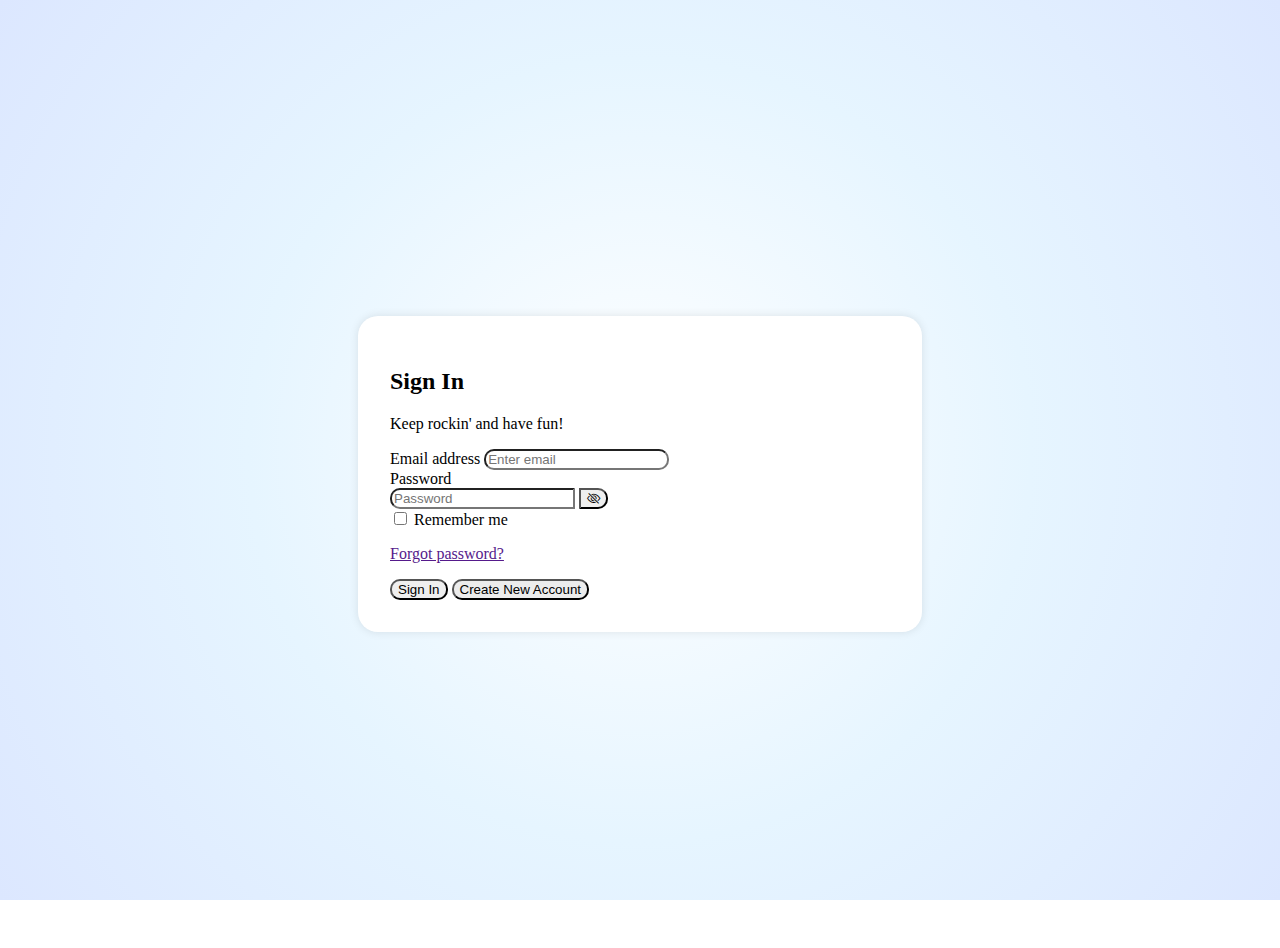
<file: index.html>
<!doctype html>
<html lang="en">
  <head>
    <!-- Required meta tags -->
    <meta charset="utf-8">
    <meta name="viewport" content="width=device-width, initial-scale=1">
    <link rel="stylesheet" href="styles.css">
    <!-- Bootstrap CSS -->
    <link href="https://cdn.jsdelivr.net/npm/bootstrap@5.0.2/dist/css/bootstrap.min.css" rel="stylesheet" integrity="sha384-EVSTQN3/azprG1Anm3QDgpJLIm9Nao0Yz1ztcQTwFspd3yD65VohhpuuCOmLASjC" crossorigin="anonymous">
    <!-- Bootstrap Icons CSS -->
    <link href="https://cdn.jsdelivr.net/npm/bootstrap-icons/font/bootstrap-icons.css" rel="stylesheet">


    <title>CBM Test</title>
  </head>
  <body class="bg-login">
    <div class="container cn-login-wrapper">
        <div class="container bg-light py-5 border20 shadow cn-login">
            <div class="row justify-content-center">
                <div class="col-lg-4 col-md-6 col-sm-8">
                    <h2 class="mt-3">Sign In</h2>
                    <p class="mt-1 mb-4">Keep rockin' and have fun!</p>
                    <form>
                        <div class="mb-3">
                            <label for="emailInput" class="form-label">Email address</label>
                            <input type="email" class="form-control border10" id="emailInput" placeholder="Enter email">
                        </div>
                        <div class="mb-3 position-relative">
                            <label for="passwordInput" class="form-label">Password</label>
                            <div class="input-group">
                                <input type="password" class="form-control" id="passwordInput" placeholder="Password" aria-describedby="passwordToggle">
                                <button class="btn btn-outline-secondary" type="button" id="passwordToggle" onclick="togglePassword()">
                                    <i id="passwordIcon" class="bi bi-eye-slash"></i>
                                </button>
                            </div>
                        </div>
                        <div class="row">
                            <div class="col-auto">
                                <div class="form-check">
                                    <input class="form-check-input" type="checkbox" id="rememberMeCheckbox">
                                    <label class="form-check-label" for="rememberMeCheckbox">
                                        Remember me
                                    </label>
                                </div>
                            </div>
                            <div class="col text-end">
                                <p><a href="">Forgot password?</a></p>
                            </div>
                        </div>
                        
                        <button type="button" class="btn btn-primary w-100 mt-3 border10" onclick="window.location.href='home.html';">Sign In</button>
                        <button type="button" class="btn lightgrey w-100 mt-3 border10">Create New Account</button>

                        <!-- <p class="mt-3 mb-4 text-center">Don't have an account? <a href="register_page.html">Sign Up</a></p> -->

                        
                    </form>
                </div>
            </div>
        </div>
    </div>
    <script src="script.js"></script>
    <script src="https://cdn.jsdelivr.net/npm/bootstrap@5.0.2/dist/js/bootstrap.bundle.min.js" integrity="sha384-MrcW6ZMFYlzcLA8Nl+NtUVF0sA7MsXsP1UyJoMp4YLEuNSfAP+JcXn/tWtIaxVXM" crossorigin="anonymous"></script>

    <!-- Option 2: Separate Popper and Bootstrap JS -->
    <!--
    <script src="https://cdn.jsdelivr.net/npm/@popperjs/core@2.9.2/dist/umd/popper.min.js" integrity="sha384-IQsoLXl5PILFhosVNubq5LC7Qb9DXgDA9i+tQ8Zj3iwWAwPtgFTxbJ8NT4GN1R8p" crossorigin="anonymous"></script>
    <script src="https://cdn.jsdelivr.net/npm/bootstrap@5.0.2/dist/js/bootstrap.min.js" integrity="sha384-cVKIPhGWiC2Al4u+LWgxfKTRIcfu0JTxR+EQDz/bgldoEyl4H0zUF0QKbrJ0EcQF" crossorigin="anonymous"></script>
    -->
  </body>
</html>
</file>
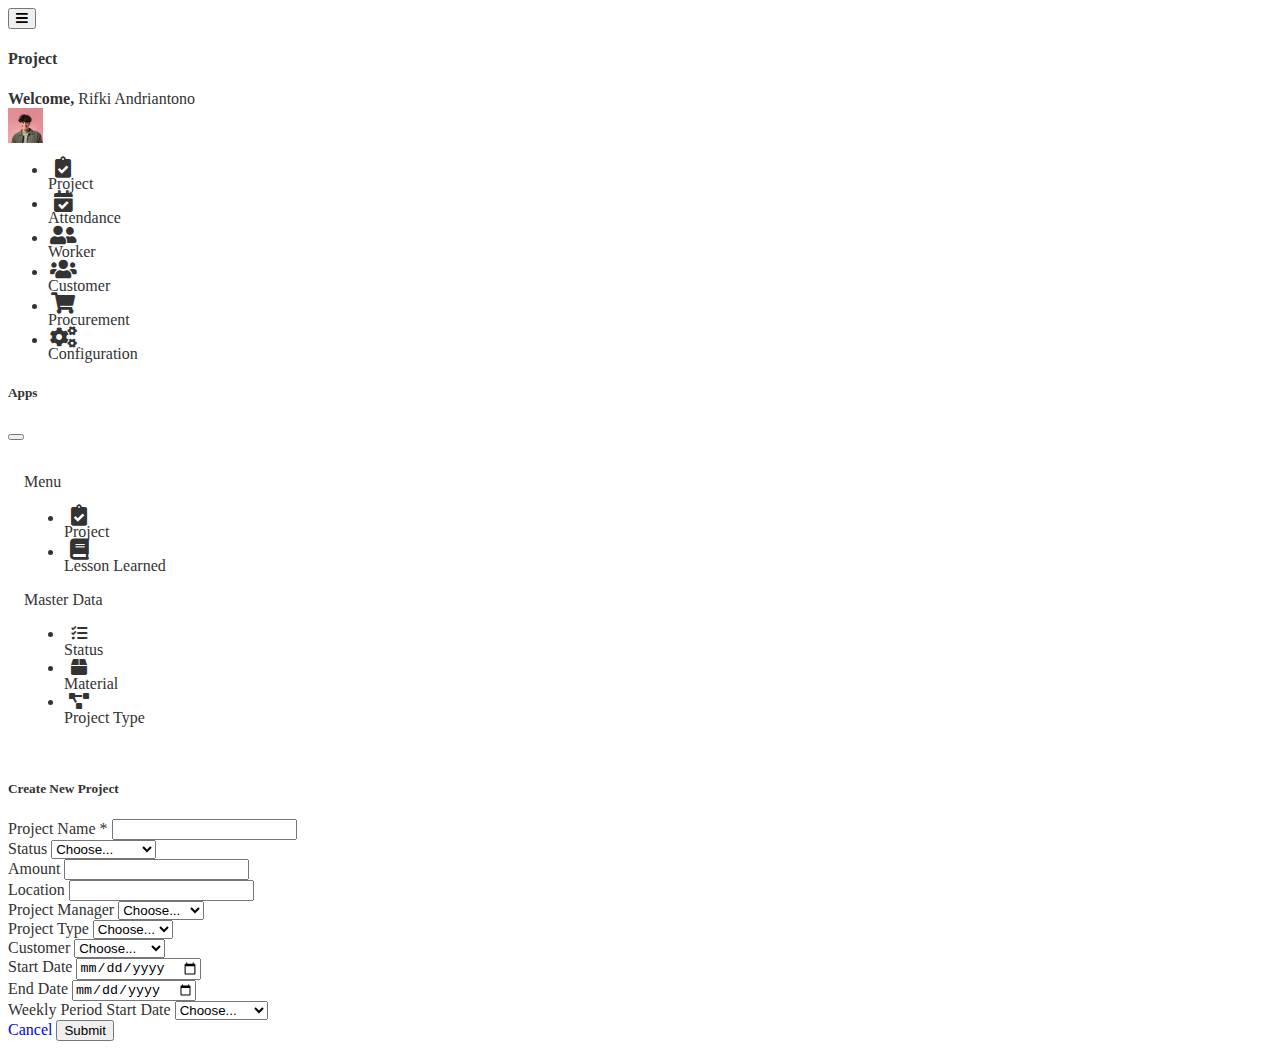
<file: addproject.html>
<!doctype html>
<html lang="en">
  <head>
    <!-- Required meta tags -->
    <meta charset="utf-8">
    <meta name="viewport" content="width=device-width, initial-scale=1">
    <link rel="stylesheet" href="styles.css">
    <!-- Bootstrap CSS -->
    <link href="https://cdn.jsdelivr.net/npm/bootstrap@5.0.2/dist/css/bootstrap.min.css" rel="stylesheet" integrity="sha384-EVSTQN3/azprG1Anm3QDgpJLIm9Nao0Yz1ztcQTwFspd3yD65VohhpuuCOmLASjC" crossorigin="anonymous">
    <!-- Bootstrap Icons CSS -->
    <link href="https://cdn.jsdelivr.net/npm/bootstrap-icons/font/bootstrap-icons.css" rel="stylesheet">
    <!-- FontAwesome -->
    <link rel="stylesheet" href="https://cdnjs.cloudflare.com/ajax/libs/font-awesome/5.15.3/css/all.min.css">

    <title>CBM Test</title>
  </head>
  <body class="blacktext">

    <!-- Navbar -->
    <nav class="navbar navbar-expand-lg navbar-light bg-light">
        <div class="container-fluid">
            <div class="d-flex align-items-center projectMenu">
                <button class="btn btn-outline-secondary rounded-pill" type="button" data-bs-toggle="offcanvas" data-bs-target="#offcanvasSidebar" aria-controls="offcanvasSidebar">
                    <i class="fas fa-bars"></i>
                </button>
                <h4 class="fw-bold ms-2 my-auto">Project</h4>
            </div>            
            
            <div class="d-flex align-items-center gap20">
                <span class="ms-2 my-auto"><b>Welcome,</b> Rifki Andriantono</span>
                <a href=""><img src="image_assets\169394.jpg" class="photoProfile rounded-circle"></a>
            </div>
        </div>
    </nav>

    <!-- Offcanvas Sidebar -->
    <div class="offcanvas offcanvas-start" tabindex="-1" id="offcanvasSidebar" aria-labelledby="offcanvasSidebarLabel">
        <div class="offcanvas-header mx-3 d-flex align-items-center justify-content-between">
            <div class="d-flex align-items-center">
              <div class="dropdown me-3">
                <a class="btn btn-primary dropdown-toggle rounded" href="#" role="button" id="dropdownMenuLink" data-bs-toggle="dropdown" aria-expanded="false"></a>
                <ul class="dropdown-menu p-0 border-0 mt-2" aria-labelledby="dropdownMenuLink">
                    <li class="list-group-item list-group-item-action">
                      <a href="" class="d-flex align-items-center no-underline gap20">
                        <div class="icon-container">
                          <i class="fas fa-clipboard-check fa-lg text-secondary"></i>
                        </div>
                        Project
                      </a>
                    </li>
                    <li class="list-group-item list-group-item-action">
                      <a href="" class="d-flex align-items-center no-underline gap20">
                        <div class="icon-container">
                          <i class="fas fa-calendar-check fa-lg text-secondary"></i>
                        </div>
                        Attendance
                      </a>
                    </li>
                    <li class="list-group-item list-group-item-action">
                      <a href="" class="d-flex align-items-center no-underline gap20">
                        <div class="icon-container">
                          <i class="fas fa-user-friends fa-lg text-secondary"></i>
                        </div>
                        Worker
                      </a>
                    </li>
                    <li class="list-group-item list-group-item-action">
                      <a href="" class="d-flex align-items-center no-underline gap20">
                        <div class="icon-container">
                          <i class="fas fa-users fa-lg text-secondary"></i>
                        </div>
                        Customer
                      </a>
                    </li>
                    <li class="list-group-item list-group-item-action">
                      <a href="" class="d-flex align-items-center no-underline gap20">
                        <div class="icon-container">
                          <i class="fas fa-shopping-cart fa-lg text-secondary"></i>
                        </div>
                        Procurement
                      </a>
                    </li>
                    <li class="list-group-item list-group-item-action">
                      <a href="" class="d-flex align-items-center no-underline gap20">
                        <div class="icon-container">
                          <i class="fas fa-cogs fa-lg text-secondary"></i>
                        </div>
                        Configuration
                      </a>
                    </li>
                </ul>
              </div>
              <h5 class="offcanvas-title mb-0" id="offcanvasSidebarLabel">Apps</h5>
            </div>
            <button type="button" class="btn-close" data-bs-dismiss="offcanvas" aria-label="Close"></button>
        </div>
        <div class="offcanvas-body">
            <div class="card border-0">
                <div class="card-body">
                    <p class="card-title fw-bold">Menu</p>
                    <ul class="list-group list-group-flush">
                      <li class="list-group-item list-group-item-action">
                        <a href="" class="d-flex align-items-center no-underline gap20">
                          <div class="icon-container">
                            <i class="fas fa-clipboard-check fa-lg text-secondary"></i>
                          </div>
                          Project
                        </a>
                      </li>
                      <li class="list-group-item list-group-item-action">
                        <a href="" class="d-flex align-items-center no-underline gap20">
                          <div class="icon-container">
                            <i class="fas fa-book fa-lg text-secondary"></i>
                          </div>
                          Lesson Learned
                        </a>
                      </li>
                    </ul>
                    <p class="card-title mt-4 fw-bold">Master Data</p>
                    <ul class="list-group list-group-flush">
                      <li class="list-group-item list-group-item-action">
                        <a href="" class="d-flex align-items-center no-underline gap20">
                          <div class="icon-container">
                            <i class="fas fa-tasks fa-md text-secondary"></i>
                          </div>
                          Status
                        </a>
                      </li>
                      <li class="list-group-item list-group-item-action">
                        <a href="" class="d-flex align-items-center no-underline gap20">
                          <div class="icon-container">
                            <i class="fas fa-box fa-md text-secondary"></i>
                          </div>
                          Material
                        </a>
                      </li>
                      <li class="list-group-item list-group-item-action">
                        <a href="" class="d-flex align-items-center no-underline gap20">
                          <div class="icon-container">
                            <i class="fas fa-project-diagram fa-md text-secondary"></i>
                          </div>
                          Project Type
                        </a>
                      </li>
                    </ul>
                </div>
            </div>
              
        </div>
    </div>


    <div class="container-fluid mt-5">
        <h5 class="fw-bold my-auto mb-4">Create New Project</h5>
        <form>
            <div class="row mb-3">
              <div class="col-md-6">
                <label for="projectName" class="form-label">Project Name <span class="text-danger">*</span></label>
                <input type="text" class="form-control" id="projectName" required>
              </div>
              <div class="col-md-6">
                <label for="status" class="form-label">Status</label>
                <select class="form-select" id="status">
                  <option selected disabled>Choose...</option>
                  <option value="1">Implementasi</option>
                  <option value="2">Uji Fungsi</option>
                  <option value="3">Pemeliharaan</option>
                  <option value="3">Selesai</option>
                </select>
              </div>
            </div>
            <div class="row mb-3">
              <div class="col-md-6">
                <label for="amount" class="form-label">Amount</label>
                <input type="number" class="form-control" id="amount">
              </div>
              <div class="col-md-6">
                <label for="location" class="form-label">Location</label>
                <input type="text" class="form-control" id="location">
              </div>
            </div>
            <div class="row mb-3">
              <div class="col-md-6">
                <label for="projectManager" class="form-label">Project Manager</label>
                <select class="form-select" id="projectManager">
                  <option selected disabled>Choose...</option>
                  <option value="1">Manager 1</option>
                  <option value="2">Manager 2</option>
                  <option value="3">Manager 3</option>
                </select>
              </div>
              <div class="col-md-6">
                <label for="projectType" class="form-label">Project Type</label>
                <select class="form-select" id="projectType">
                  <option selected disabled>Choose...</option>
                  <option value="1">Type 1</option>
                  <option value="2">Type 2</option>
                  <option value="3">Type 3</option>
                </select>
              </div>
            </div>
            <div class="row mb-3">
              <div class="col-md-6">
                <label for="customer" class="form-label">Customer</label>
                <select class="form-select" id="customer">
                  <option selected disabled>Choose...</option>
                  <option value="1">Customer 1</option>
                  <option value="2">Customer 2</option>
                  <option value="3">Customer 3</option>
                </select>
              </div>
              <div class="col-md-6">
                <label for="startDate" class="form-label">Start Date</label>
                <input type="date" class="form-control" id="startDate">
              </div>
            </div>
            <div class="row mb-3">
              <div class="col-md-6">
                <label for="endDate" class="form-label">End Date</label>
                <input type="date" class="form-control" id="endDate">
              </div>
              <div class="col-md-6">
                <label for="weeklyPeriodStartDate" class="form-label">Weekly Period Start Date</label>
                <select class="form-select" id="weeklyPeriodStartDate">
                  <option selected disabled>Choose...</option>
                  <option value="1">Monday</option>
                  <option value="2">Tuesday</option>
                  <option value="3">Wednesday</option>
                  <option value="4">Thursday</option>
                  <option value="5">Friday</option>
                  <option value="6">Saturday</option>
                  <option value="7">Sunday</option>
                </select>
              </div>
            </div>
            <div class="d-flex justify-content-end gap20 align-items-center" id="submitForm">
              <a href="home.html" class="text-danger">Cancel</a>
              <button type="submit" class="btn btn-primary rounded-pill">Submit</button>
            </div>
        </form>
    </div>

    <script src="script.js"></script>
    <script src="https://cdn.jsdelivr.net/npm/bootstrap@5.0.2/dist/js/bootstrap.bundle.min.js" integrity="sha384-MrcW6ZMFYlzcLA8Nl+NtUVF0sA7MsXsP1UyJoMp4YLEuNSfAP+JcXn/tWtIaxVXM" crossorigin="anonymous"></script>

    <!-- Option 2: Separate Popper and Bootstrap JS -->
    
    <script src="https://cdn.jsdelivr.net/npm/@popperjs/core@2.9.2/dist/umd/popper.min.js" integrity="sha384-IQsoLXl5PILFhosVNubq5LC7Qb9DXgDA9i+tQ8Zj3iwWAwPtgFTxbJ8NT4GN1R8p" crossorigin="anonymous"></script>
    <!-- <script src="https://cdn.jsdelivr.net/npm/bootstrap@5.0.2/dist/js/bootstrap.min.js" integrity="sha384-cVKIPhGWiC2Al4u+LWgxfKTRIcfu0JTxR+EQDz/bgldoEyl4H0zUF0QKbrJ0EcQF" crossorigin="anonymous"></script> -->
   
  </body>
</html>
</file>
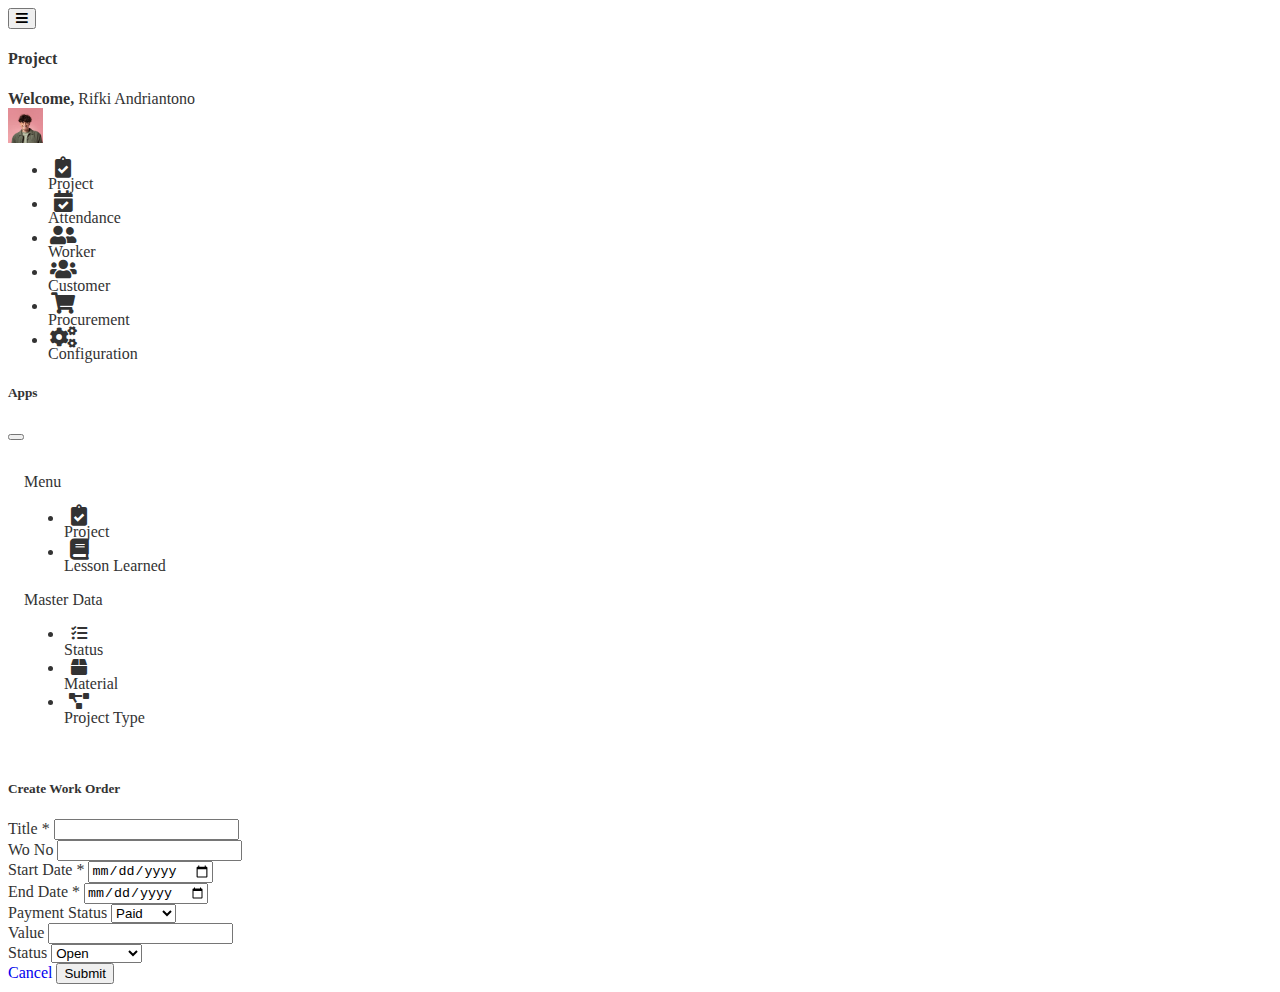
<file: addworkOrder.html>
<!doctype html>
<html lang="en">
  <head>
    <!-- Required meta tags -->
    <meta charset="utf-8">
    <meta name="viewport" content="width=device-width, initial-scale=1">
    <link rel="stylesheet" href="styles.css">
    <!-- Bootstrap CSS -->
    <link href="https://cdn.jsdelivr.net/npm/bootstrap@5.0.2/dist/css/bootstrap.min.css" rel="stylesheet" integrity="sha384-EVSTQN3/azprG1Anm3QDgpJLIm9Nao0Yz1ztcQTwFspd3yD65VohhpuuCOmLASjC" crossorigin="anonymous">
    <!-- Bootstrap Icons CSS -->
    <link href="https://cdn.jsdelivr.net/npm/bootstrap-icons/font/bootstrap-icons.css" rel="stylesheet">
    <!-- FontAwesome -->
    <link rel="stylesheet" href="https://cdnjs.cloudflare.com/ajax/libs/font-awesome/5.15.3/css/all.min.css">

    <title>CBM Test</title>
  </head>
  <body class="blacktext">

    <!-- Navbar -->
    <nav class="navbar navbar-expand-lg navbar-light bg-light">
        <div class="container-fluid">
            <div class="d-flex align-items-center projectMenu">
                <button class="btn btn-outline-secondary rounded-pill" type="button" data-bs-toggle="offcanvas" data-bs-target="#offcanvasSidebar" aria-controls="offcanvasSidebar">
                    <i class="fas fa-bars"></i>
                </button>
                <h4 class="fw-bold ms-2 my-auto">Project</h4>
            </div>            
            
            <div class="d-flex align-items-center gap20">
                <span class="ms-2 my-auto"><b>Welcome,</b> Rifki Andriantono</span>
                <a href=""><img src="image_assets\169394.jpg" class="photoProfile rounded-circle"></a>
            </div>
        </div>
    </nav>

    <!-- Offcanvas Sidebar -->
    <div class="offcanvas offcanvas-start" tabindex="-1" id="offcanvasSidebar" aria-labelledby="offcanvasSidebarLabel">
        <div class="offcanvas-header mx-3 d-flex align-items-center justify-content-between">
            <div class="d-flex align-items-center">
              <div class="dropdown me-3">
                <a class="btn btn-primary dropdown-toggle rounded" href="#" role="button" id="dropdownMenuLink" data-bs-toggle="dropdown" aria-expanded="false"></a>
                <ul class="dropdown-menu p-0 border-0 mt-2" aria-labelledby="dropdownMenuLink">
                    <li class="list-group-item list-group-item-action">
                      <a href="" class="d-flex align-items-center no-underline gap20">
                        <div class="icon-container">
                          <i class="fas fa-clipboard-check fa-lg text-secondary"></i>
                        </div>
                        Project
                      </a>
                    </li>
                    <li class="list-group-item list-group-item-action">
                      <a href="" class="d-flex align-items-center no-underline gap20">
                        <div class="icon-container">
                          <i class="fas fa-calendar-check fa-lg text-secondary"></i>
                        </div>
                        Attendance
                      </a>
                    </li>
                    <li class="list-group-item list-group-item-action">
                      <a href="" class="d-flex align-items-center no-underline gap20">
                        <div class="icon-container">
                          <i class="fas fa-user-friends fa-lg text-secondary"></i>
                        </div>
                        Worker
                      </a>
                    </li>
                    <li class="list-group-item list-group-item-action">
                      <a href="" class="d-flex align-items-center no-underline gap20">
                        <div class="icon-container">
                          <i class="fas fa-users fa-lg text-secondary"></i>
                        </div>
                        Customer
                      </a>
                    </li>
                    <li class="list-group-item list-group-item-action">
                      <a href="" class="d-flex align-items-center no-underline gap20">
                        <div class="icon-container">
                          <i class="fas fa-shopping-cart fa-lg text-secondary"></i>
                        </div>
                        Procurement
                      </a>
                    </li>
                    <li class="list-group-item list-group-item-action">
                      <a href="" class="d-flex align-items-center no-underline gap20">
                        <div class="icon-container">
                          <i class="fas fa-cogs fa-lg text-secondary"></i>
                        </div>
                        Configuration
                      </a>
                    </li>
                </ul>
              </div>
              <h5 class="offcanvas-title mb-0" id="offcanvasSidebarLabel">Apps</h5>
            </div>
            <button type="button" class="btn-close" data-bs-dismiss="offcanvas" aria-label="Close"></button>
        </div>
        <div class="offcanvas-body">
            <div class="card border-0">
                <div class="card-body">
                    <p class="card-title fw-bold">Menu</p>
                    <ul class="list-group list-group-flush">
                      <li class="list-group-item list-group-item-action">
                        <a href="" class="d-flex align-items-center no-underline gap20">
                          <div class="icon-container">
                            <i class="fas fa-clipboard-check fa-lg text-secondary"></i>
                          </div>
                          Project
                        </a>
                      </li>
                      <li class="list-group-item list-group-item-action">
                        <a href="" class="d-flex align-items-center no-underline gap20">
                          <div class="icon-container">
                            <i class="fas fa-book fa-lg text-secondary"></i>
                          </div>
                          Lesson Learned
                        </a>
                      </li>
                    </ul>
                    <p class="card-title mt-4 fw-bold">Master Data</p>
                    <ul class="list-group list-group-flush">
                      <li class="list-group-item list-group-item-action">
                        <a href="" class="d-flex align-items-center no-underline gap20">
                          <div class="icon-container">
                            <i class="fas fa-tasks fa-md text-secondary"></i>
                          </div>
                          Status
                        </a>
                      </li>
                      <li class="list-group-item list-group-item-action">
                        <a href="" class="d-flex align-items-center no-underline gap20">
                          <div class="icon-container">
                            <i class="fas fa-box fa-md text-secondary"></i>
                          </div>
                          Material
                        </a>
                      </li>
                      <li class="list-group-item list-group-item-action">
                        <a href="" class="d-flex align-items-center no-underline gap20">
                          <div class="icon-container">
                            <i class="fas fa-project-diagram fa-md text-secondary"></i>
                          </div>
                          Project Type
                        </a>
                      </li>
                    </ul>
                </div>
            </div>
              
        </div>
    </div>

    <!-- Main Content -->
    <div class="container-fluid mt-5">
      <h5 class="fw-bold my-auto mb-4">Create Work Order</h5>
      <form>
          <div class="row mb-3">
              <div class="col-md-6">
                  <label for="projectName" class="form-label">Title <span class="text-danger">*</span></label>
                  <input type="text" class="form-control" id="title" required>
              </div>
              <div class="col-md-6">
                  <label for="woNo" class="form-label">Wo No</label>
                  <input type="number" class="form-control" id="woNo">
              </div>
          </div>
          <div class="row mb-3">
              <div class="col-md-6">
                  <label for="projectName" class="form-label">Start Date <span class="text-danger">*</span></label>
                  <input type="date" class="form-control" id="startDate" required>
              </div>
              <div class="col-md-6">
                  <label for="projectName" class="form-label">End Date <span class="text-danger">*</span></label>
                  <input type="date" class="form-control" id="endDate" required>
              </div>
          </div>
          <div class="row mb-3">
              <div class="col-md-6">
                  <label for="paymentStatus" class="form-label">Payment Status</label>
                  <select class="form-select" id="paymentStatus">
                      <option value="paid">Paid</option>
                      <option value="unpaid">Unpaid</option>
                  </select>
              </div>
              <div class="col-md-6">
                  <label for="value" class="form-label">Value</label>
                  <input type="number" class="form-control" id="value">
              </div>
          </div>
          <div class="row mb-3">
              <div class="col-md-6">
                  <label for="status" class="form-label">Status</label>
                  <select class="form-select" id="status">
                      <!-- Tambahkan opsi status yang relevan di sini -->
                      <option value="open">Open</option>
                      <option value="in-progress">In Progress</option>
                      <option value="completed">Completed</option>
                      <option value="closed">Closed</option>
                  </select>
              </div>
          </div>
          <div class="d-flex justify-content-end gap-2 align-items-center" id="submitForm">
              <a href="palopo.html" class="text-danger">Cancel</a>
              <button type="submit" class="btn btn-primary rounded-pill">Submit</button>
          </div>
      </form>
    </div>
    <!-- Main Content -->

    <script src="script.js"></script>
    <script src="https://cdn.jsdelivr.net/npm/bootstrap@5.0.2/dist/js/bootstrap.bundle.min.js" integrity="sha384-MrcW6ZMFYlzcLA8Nl+NtUVF0sA7MsXsP1UyJoMp4YLEuNSfAP+JcXn/tWtIaxVXM" crossorigin="anonymous"></script>

    <!-- Option 2: Separate Popper and Bootstrap JS -->
    
    <script src="https://cdn.jsdelivr.net/npm/@popperjs/core@2.9.2/dist/umd/popper.min.js" integrity="sha384-IQsoLXl5PILFhosVNubq5LC7Qb9DXgDA9i+tQ8Zj3iwWAwPtgFTxbJ8NT4GN1R8p" crossorigin="anonymous"></script>
    <!-- <script src="https://cdn.jsdelivr.net/npm/bootstrap@5.0.2/dist/js/bootstrap.min.js" integrity="sha384-cVKIPhGWiC2Al4u+LWgxfKTRIcfu0JTxR+EQDz/bgldoEyl4H0zUF0QKbrJ0EcQF" crossorigin="anonymous"></script> -->
   
  </body>
</html>
</file>
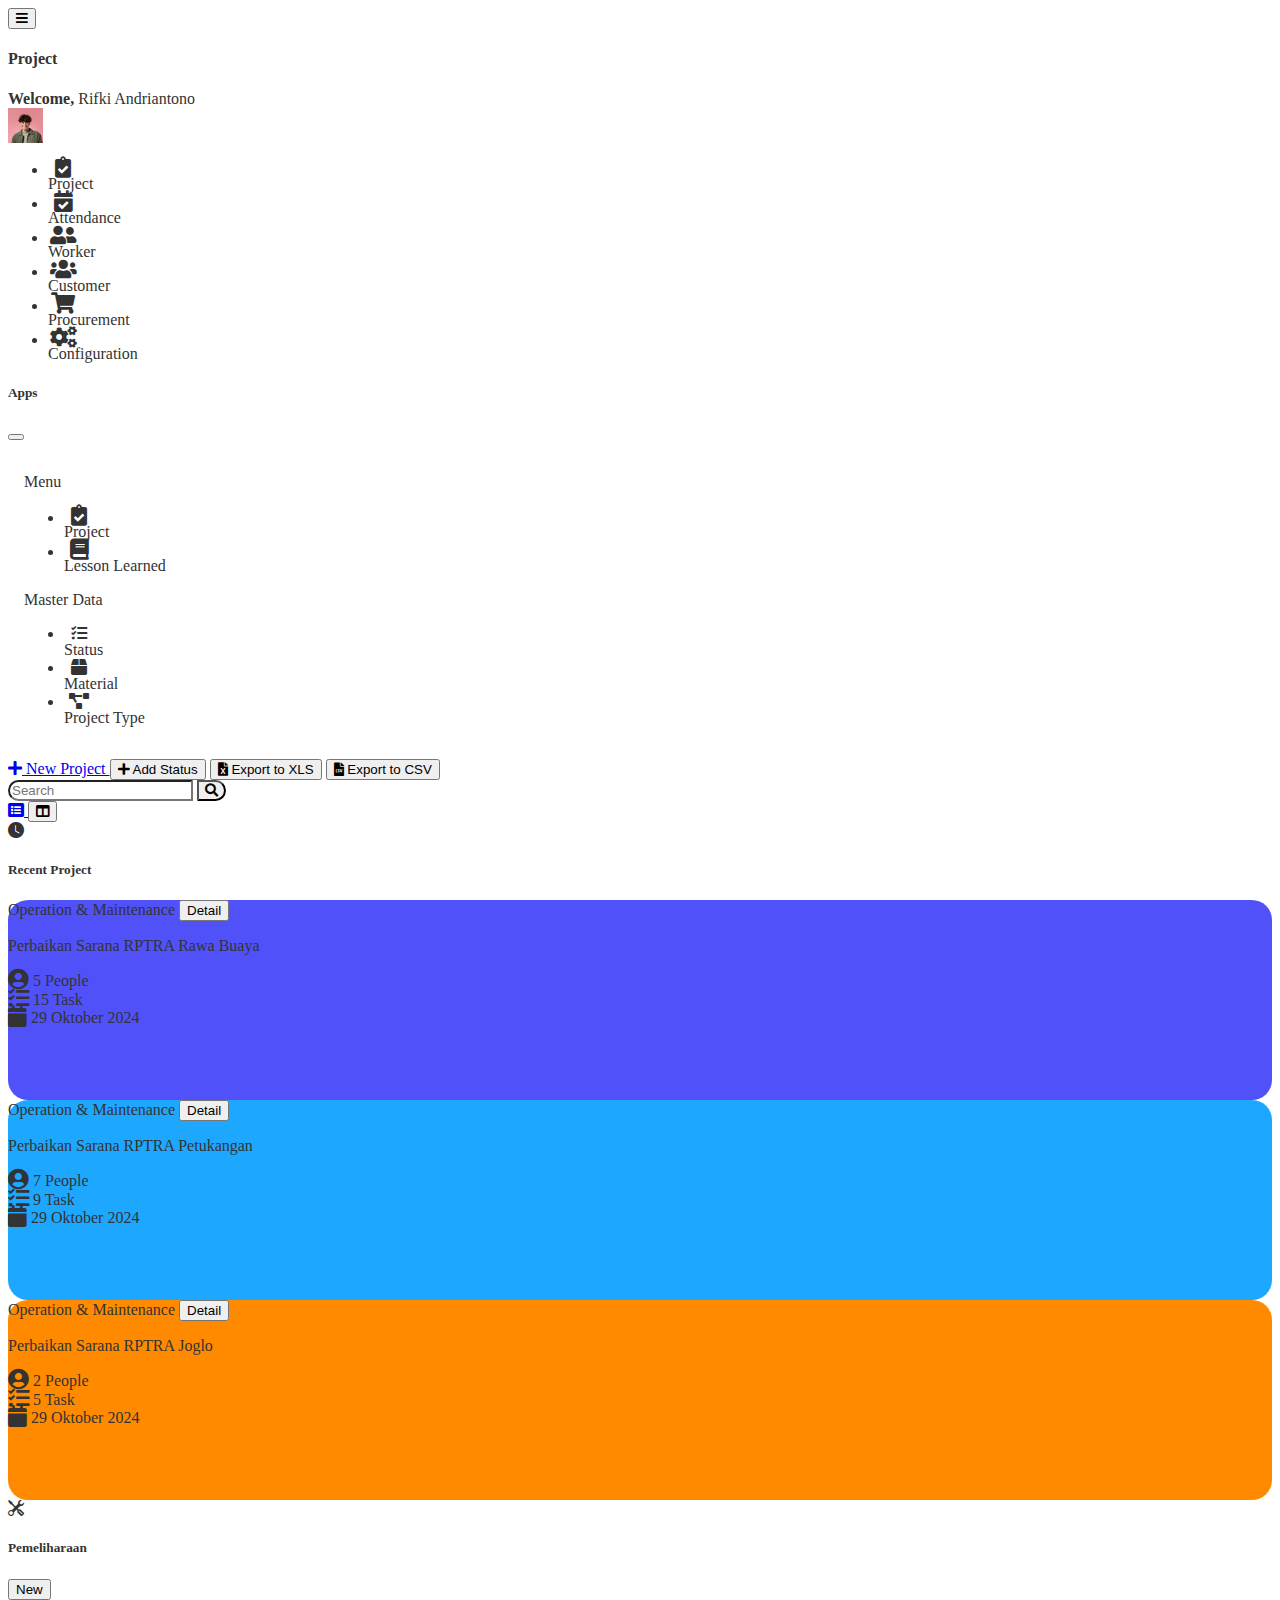
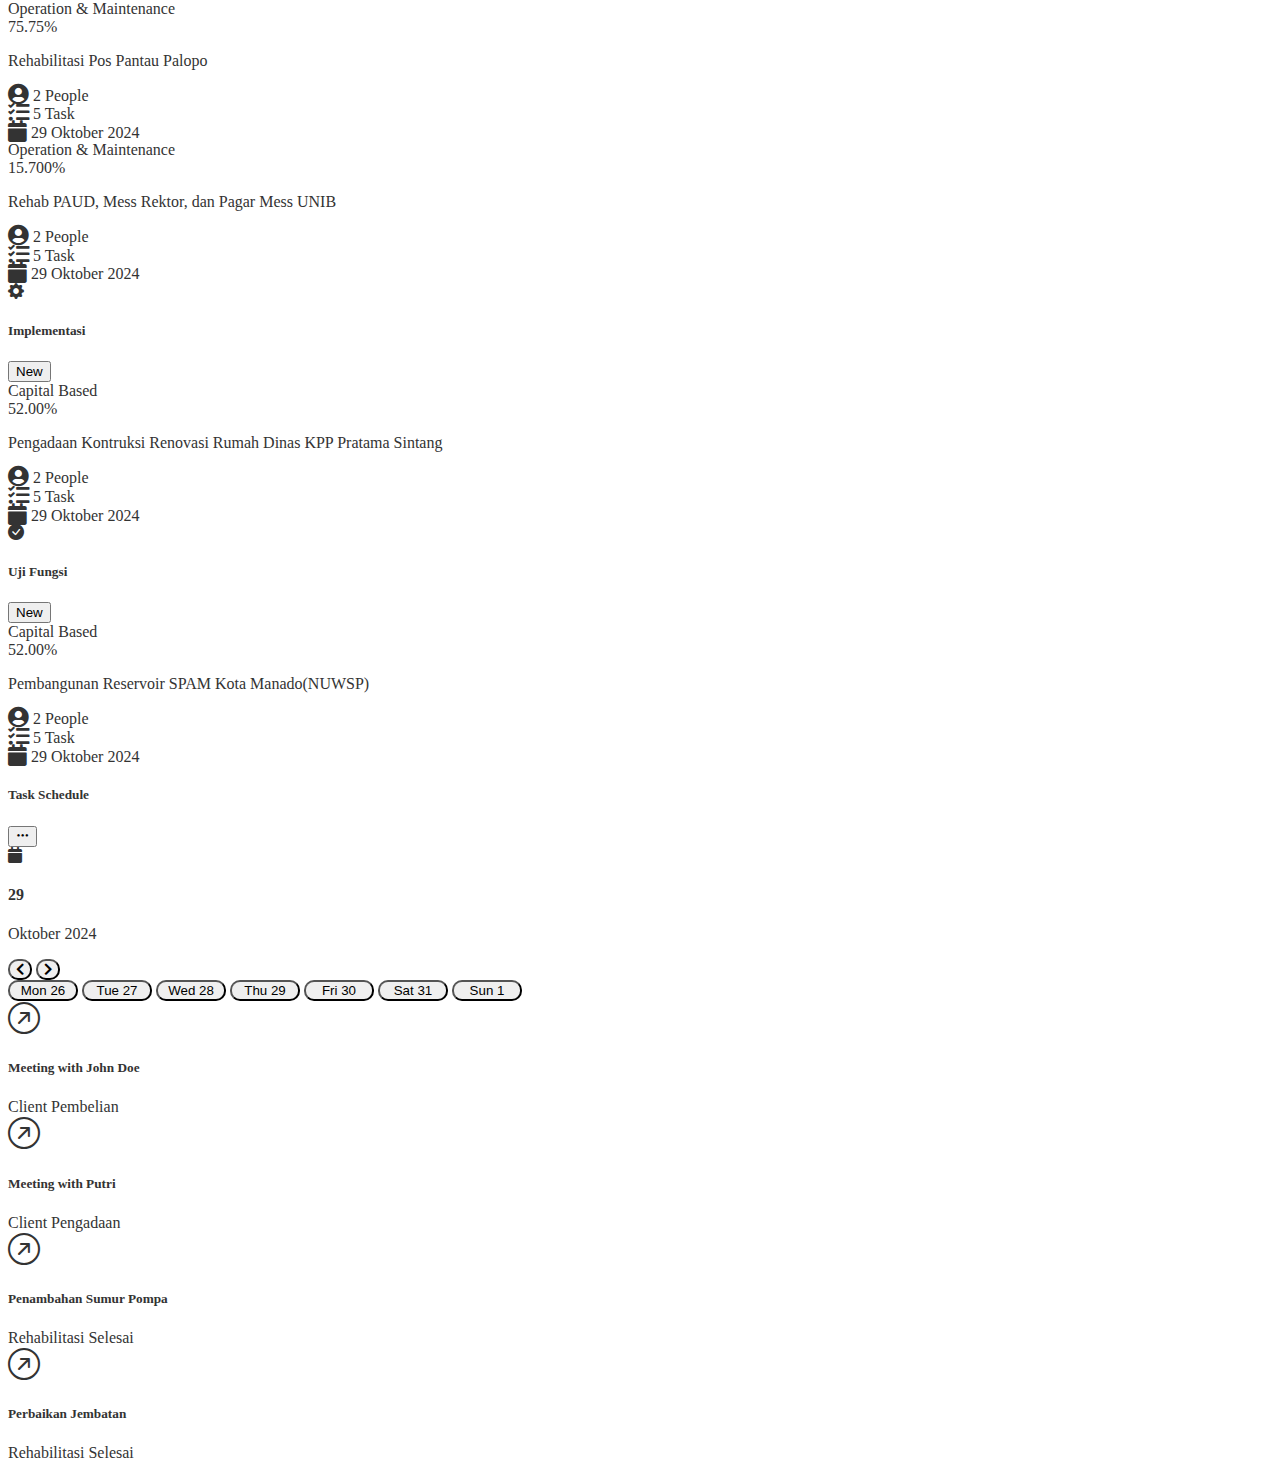
<file: home.html>
<!doctype html>
<html lang="en">
  <head>
    <!-- Required meta tags -->
    <meta charset="utf-8">
    <meta name="viewport" content="width=device-width, initial-scale=1">
    <link rel="stylesheet" href="styles.css">
    <!-- Bootstrap CSS -->
    <link href="https://cdn.jsdelivr.net/npm/bootstrap@5.0.2/dist/css/bootstrap.min.css" rel="stylesheet" integrity="sha384-EVSTQN3/azprG1Anm3QDgpJLIm9Nao0Yz1ztcQTwFspd3yD65VohhpuuCOmLASjC" crossorigin="anonymous">
    <!-- Bootstrap Icons CSS -->
    <link href="https://cdn.jsdelivr.net/npm/bootstrap-icons/font/bootstrap-icons.css" rel="stylesheet">
    <!-- FontAwesome -->
    <link rel="stylesheet" href="https://cdnjs.cloudflare.com/ajax/libs/font-awesome/5.15.3/css/all.min.css">

    <title>CBM Test</title>
  </head>
  <body class="blacktext">

    <!-- Navbar -->
    <nav class="navbar navbar-expand-lg navbar-light bg-light">
        <div class="container-fluid">
            <div class="d-flex align-items-center projectMenu">
                <button class="btn btn-outline-secondary rounded-pill" type="button" data-bs-toggle="offcanvas" data-bs-target="#offcanvasSidebar" aria-controls="offcanvasSidebar">
                    <i class="fas fa-bars"></i>
                </button>
                <h4 class="fw-bold ms-2 my-auto">Project</h4>
            </div>            
            
            <div class="d-flex align-items-center gap20">
                <span class="ms-2 my-auto"><b>Welcome,</b> Rifki Andriantono</span>
                <a href=""><img src="image_assets\169394.jpg" class="photoProfile rounded-circle"></a>
            </div>
        </div>
    </nav>

    <!-- Offcanvas Sidebar -->
    <div class="offcanvas offcanvas-start" tabindex="-1" id="offcanvasSidebar" aria-labelledby="offcanvasSidebarLabel">
        <div class="offcanvas-header mx-3 d-flex align-items-center justify-content-between">
            <div class="d-flex align-items-center">
              <div class="dropdown me-3">
                <a class="btn btn-primary dropdown-toggle rounded" href="#" role="button" id="dropdownMenuLink" data-bs-toggle="dropdown" aria-expanded="false"></a>
                <ul class="dropdown-menu p-0 border-0 mt-2" aria-labelledby="dropdownMenuLink">
                    <li class="list-group-item list-group-item-action">
                      <a href="home.html" class="d-flex align-items-center no-underline gap20">
                        <div class="icon-container">
                          <i class="fas fa-clipboard-check fa-lg text-secondary"></i>
                        </div>
                        Project
                      </a>
                    </li>
                    <li class="list-group-item list-group-item-action">
                      <a href="" class="d-flex align-items-center no-underline gap20">
                        <div class="icon-container">
                          <i class="fas fa-calendar-check fa-lg text-secondary"></i>
                        </div>
                        Attendance
                      </a>
                    </li>
                    <li class="list-group-item list-group-item-action">
                      <a href="" class="d-flex align-items-center no-underline gap20">
                        <div class="icon-container">
                          <i class="fas fa-user-friends fa-lg text-secondary"></i>
                        </div>
                        Worker
                      </a>
                    </li>
                    <li class="list-group-item list-group-item-action">
                      <a href="" class="d-flex align-items-center no-underline gap20">
                        <div class="icon-container">
                          <i class="fas fa-users fa-lg text-secondary"></i>
                        </div>
                        Customer
                      </a>
                    </li>
                    <li class="list-group-item list-group-item-action">
                      <a href="" class="d-flex align-items-center no-underline gap20">
                        <div class="icon-container">
                          <i class="fas fa-shopping-cart fa-lg text-secondary"></i>
                        </div>
                        Procurement
                      </a>
                    </li>
                    <li class="list-group-item list-group-item-action">
                      <a href="" class="d-flex align-items-center no-underline gap20">
                        <div class="icon-container">
                          <i class="fas fa-cogs fa-lg text-secondary"></i>
                        </div>
                        Configuration
                      </a>
                    </li>
                  </ul>
              </div>
              <h5 class="offcanvas-title mb-0" id="offcanvasSidebarLabel">Apps</h5>
            </div>
            <button type="button" class="btn-close" data-bs-dismiss="offcanvas" aria-label="Close"></button>
        </div>
        <div class="offcanvas-body">
            <div class="card border-0">
                <div class="card-body">
                    <p class="card-title fw-bold">Menu</p>
                    <ul class="list-group list-group-flush">
                      <li class="list-group-item list-group-item-action">
                        <a href="" class="d-flex align-items-center no-underline gap20">
                          <div class="icon-container">
                            <i class="fas fa-clipboard-check fa-lg text-secondary"></i>
                          </div>
                          Project
                        </a>
                      </li>
                      <li class="list-group-item list-group-item-action">
                        <a href="" class="d-flex align-items-center no-underline gap20">
                          <div class="icon-container">
                            <i class="fas fa-book fa-lg text-secondary"></i>
                          </div>
                          Lesson Learned
                        </a>
                      </li>
                    </ul>
                    <p class="card-title mt-4 fw-bold">Master Data</p>
                    <ul class="list-group list-group-flush">
                      <li class="list-group-item list-group-item-action">
                        <a href="" class="d-flex align-items-center no-underline gap20">
                          <div class="icon-container">
                            <i class="fas fa-tasks fa-md text-secondary"></i>
                          </div>
                          Status
                        </a>
                      </li>
                      <li class="list-group-item list-group-item-action">
                        <a href="" class="d-flex align-items-center no-underline gap20">
                          <div class="icon-container">
                            <i class="fas fa-box fa-md text-secondary"></i>
                          </div>
                          Material
                        </a>
                      </li>
                      <li class="list-group-item list-group-item-action">
                        <a href="" class="d-flex align-items-center no-underline gap20">
                          <div class="icon-container">
                            <i class="fas fa-project-diagram fa-md text-secondary"></i>
                          </div>
                          Project Type
                        </a>
                      </li>
                    </ul>
                </div>
            </div>
              
        </div>
    </div>

    <!-- button horizontal -->
    <div class="container-fluid mt-5">
        <div class="d-flex flex-column flex-md-row justify-content-between align-items-center my-3">
            <div class="d-flex flex-grow-1 justify-content-between projectMenu mb-3 mb-md-0">
                <div class="d-flex">

                    <a class="btn btn-primary rounded-pill me-2" href="addproject.html">
                        <i class="fas fa-plus me-2"></i> New Project
                    </a>

                    <button class="btn btn-outline-primary rounded-pill me-2">
                      <i class="fas fa-plus me-2"></i> Add Status
                    </button>

                    <button class="btn btn-outline-primary rounded-pill me-2">
                        <i class="fas fa-file-excel me-2"></i> Export to XLS
                    </button>

                    <button class="btn btn-outline-primary rounded-pill">
                        <i class="fas fa-file-csv me-2"></i> Export to CSV
                    </button>

                </div>
            </div>
            <div class="d-flex flex-grow-1 justify-content-end projectMenu">
                <form class="d-flex me-2">
                    <div class="input-group">
                        <input class="form-control border20Left" type="search" placeholder="Search" aria-label="Search">
                        <button class="btn btn-primary border20Right" type="submit"><i class="fas fa-search"></i></button>
                    </div>
                </form>
                <a class="btn btn-outline-primary rounded-pill me-2" href="homeTable.html">
                    <i class="fas fa-list-alt"></i>
                </a>
                <button class="btn btn-primary rounded-pill">
                    <i class="fas fa-columns"></i>
                </button>
            </div>
        </div>
    </div>    
    <!-- button horizontal -->


    <!-- Main Content -->
    <div class="container-fluid mt-5">
      
      <div class="row justify-content-center">

            <!-- judul -->
            <div class="d-flex justify-content-between align-items-center mb-3">
              <div class="d-flex gap10">
                  <span>
                      <i class="bi bi-clock-fill text-primary"></i>
                  </span>
                  <h5 class="fw-bold">Recent Project</h5>
              </div>
              
            </div>

            <!-- Horizontal Projects -->
            <div class="row px-0">
              <!-- Project 1 -->
              <div class="col-12 col-md-4 mb-4">
                <div class="card flex-fill border20 recentcard1 text-white" style="background-color:#5051f9; height: 200px;">
                  <div class="card-body d-flex flex-column justify-content-between">
                    <div class="card-title d-flex justify-content-between align-items-center">
                      Operation & Maintenance
                      <button type="button" class="btn btn-outline-light rounded-pill">Detail</button>
                    </div>
                    <p>Perbaikan Sarana RPTRA Rawa Buaya</p>
                    <div class="row">
                      <div class="col-4 d-flex align-items-center gap10">
                          <i class="fas fa-user-circle fa-lg text-light"></i>
                          <span class="ml-2 fw-bold">5 People</span>
                      </div>
                      <div class="col-4 d-flex align-items-center gap10">
                        <i class="fas fa-tasks fa-lg text-light"></i>
                        <span class="ml-2 fw-bold">15 Task</span>
                      </div>
                      <div class="col-4 d-flex align-items-center justify-content-end gap10">
                          <i class="fas fa-calendar fa-lg text-light"></i>
                          <span class="ml-2 fw-bold">29 Oktober 2024</span>
                      </div>
                    </div>
                  </div>
                </div>
              </div>
          
              <!-- Project 2 -->
              <div class="col-12 col-md-4 mb-4">
                <div class="card flex-fill border20 recentcard1 text-white" style="background-color: #1da7ff; height: 200px;">
                  <div class="card-body d-flex flex-column justify-content-between">
                    <div class="card-title d-flex justify-content-between align-items-center">
                      Operation & Maintenance
                      <button type="button" class="btn btn-outline-light rounded-pill">Detail</button>
                    </div>
                    <p>Perbaikan Sarana RPTRA Petukangan</p>
                    <div class="row">
                      <div class="col-4 d-flex align-items-center gap10">
                          <i class="fas fa-user-circle fa-lg text-light"></i>
                          <span class="ml-2 fw-bold">7 People</span>
                      </div>
                      <div class="col-4 d-flex align-items-center gap10">
                        <i class="fas fa-tasks fa-lg text-light"></i>
                        <span class="ml-2 fw-bold">9 Task</span>
                      </div>
                      <div class="col-4 d-flex align-items-center justify-content-end gap10">
                          <i class="fas fa-calendar fa-lg text-light"></i>
                          <span class="ml-2 fw-bold">29 Oktober 2024</span>
                      </div>
                    </div>
                  </div>
                </div>
              </div>
          
              <!-- Project 3 -->
              <div class="col-12 col-md-4 mb-4">
                <div class="card flex-fill border20 recentcard1 text-white" style="background-color:#ff8a00; height: 200px;">
                  <div class="card-body d-flex flex-column justify-content-between">
                    <div class="card-title d-flex justify-content-between align-items-center">
                      Operation & Maintenance
                      <button type="button" class="btn btn-outline-light rounded-pill">Detail</button>
                    </div>
                    <p>Perbaikan Sarana RPTRA Joglo</p>
                    <div class="row">
                      <div class="col-4 d-flex align-items-center gap10">
                          <i class="fas fa-user-circle fa-lg text-light"></i>
                          <span class="ml-2 fw-bold">2 People</span>
                      </div>
                      <div class="col-4 d-flex align-items-center gap10">
                        <i class="fas fa-tasks fa-lg text-light"></i>
                        <span class="ml-2 fw-bold">5 Task</span>
                      </div>
                      <div class="col-4 d-flex align-items-center justify-content-end gap10">
                          <i class="fas fa-calendar fa-lg text-light"></i>
                          <span class="ml-2 fw-bold">29 Oktober 2024</span>
                      </div>
                    </div>
                  </div>
                </div>
              </div>
              
            </div>
          

          <!-- Vertical Projects and Task Schedule -->
          <div class="row px-0">
              <!-- Column 1: Vertical Projects -->
              <div class="col-md-8 col-lg-8">

                    <!-- judul -->
                    <div class="d-flex justify-content-between align-items-center mb-3">
                      <div class="d-flex gap10">
                          <span>
                              <i class="fbi bi-tools text-primary"></i>
                          </span>
                          <h5 class="fw-bold">Pemeliharaan</h5>
                      </div>
                      <button class="btn btn-outline-secondary rounded-pill">New</button>
                    </div>
                    <!-- project 1.1 -->
                    <a class="card flex-fill border20 mb-2 cardproject" style="height: 200px;" href="palopo.html">
                      <div class="card-body d-flex flex-column justify-content-between">

                        <div class="card-title d-flex justify-content-between align-items-center">
                          <span class="">Operation & Maintenance</span>
                          <div class="progress rounded-pill w-25"><div class="progress-bar bg-success" role="progressbar" style="width: 75.75%;">75.75%</div></div>
                        </div>

                        <p>Rehabilitasi Pos Pantau Palopo</p>

                        <div class="row">
                          <div class="col-4 d-flex align-items-center gap10">
                              <i class="fas fa-user-circle fa-lg text-secondary"></i>
                              <span class="ml-2 fw-bold">2 People</span>
                          </div>
                          <div class="col-4 d-flex align-items-center gap10">
                            <i class="fas fa-tasks fa-lg text-secondary"></i>
                            <span class="ml-2 fw-bold">5 Task</span>
                          </div>
                          <div class="col-4 d-flex align-items-center justify-content-end gap10">
                              <i class="fas fa-calendar fa-lg text-secondary"></i>
                              <span class="ml-2 fw-bold">29 Oktober 2024</span>
                          </div>
                        </div>
                      </div>
                    </a>
                    <!-- project 1.1 -->
                    <a class="card flex-fill border20 mb-2 cardproject" style="height: 200px;" href="">

                      <div class="card-body d-flex flex-column justify-content-between">
                        <div class="card-title d-flex justify-content-between align-items-center">
                          <span class="">Operation & Maintenance</span>
                          <div class="progress rounded-pill w-25"><div class="progress-bar bg-success" role="progressbar" style="width: 15.00%;">15.700%</div></div>
                        </div>

                        <p>Rehab PAUD, Mess Rektor, dan Pagar Mess UNIB</p>

                        <div class="row">
                          <div class="col-4 d-flex align-items-center gap10">
                              <i class="fas fa-user-circle fa-lg text-secondary"></i>
                              <span class="ml-2 fw-bold">2 People</span>
                          </div>
                          <div class="col-4 d-flex align-items-center gap10">
                            <i class="fas fa-tasks fa-lg text-secondary"></i>
                            <span class="ml-2 fw-bold">5 Task</span>
                          </div>
                          <div class="col-4 d-flex align-items-center justify-content-end gap10">
                              <i class="fas fa-calendar fa-lg text-secondary"></i>
                              <span class="ml-2 fw-bold">29 Oktober 2024</span>
                          </div>
                        </div>
                      </div>
                    </a>

                    <!-- judul -->
                    <div class="d-flex justify-content-between align-items-center mb-3 mt-5">
                      <div class="d-flex gap10">
                          <span>
                              <i class="bi bi-gear-fill text-primary"></i>
                          </span>
                          <h5 class="fw-bold">Implementasi</h5>
                      </div>
                      <button class="btn btn-outline-secondary rounded-pill">New</button>
                    </div>
                    <!-- project 2.1 -->
                    <a class="card flex-fill border20 mb-2 cardproject" style="height: 200px;" href="">
                      <div class="card-body d-flex flex-column justify-content-between">

                        <div class="card-title d-flex justify-content-between align-items-center">
                          <span class="">Capital Based</span>
                          <div class="progress rounded-pill w-25"><div class="progress-bar bg-success" role="progressbar" style="width: 52.00%;">52.00%</div></div>
                        </div>

                        <p>Pengadaan Kontruksi Renovasi Rumah Dinas KPP Pratama Sintang</p>

                        <div class="row">
                          <div class="col-4 d-flex align-items-center gap10">
                              <i class="fas fa-user-circle fa-lg text-secondary"></i>
                              <span class="ml-2 fw-bold">2 People</span>
                          </div>
                          <div class="col-4 d-flex align-items-center gap10">
                            <i class="fas fa-tasks fa-lg text-secondary"></i>
                            <span class="ml-2 fw-bold">5 Task</span>
                          </div>
                          <div class="col-4 d-flex align-items-center justify-content-end gap10">
                              <i class="fas fa-calendar fa-lg text-secondary"></i>
                              <span class="ml-2 fw-bold">29 Oktober 2024</span>
                          </div>
                        </div>
                      </div>
                    </a>

                    <!-- judul -->
                    <div class="d-flex justify-content-between align-items-center mb-3 mt-5">
                      <div class="d-flex gap10">
                          <span>
                              <i class="bi bi-check-circle-fill text-primary"></i>
                          </span>
                          <h5 class="fw-bold">Uji Fungsi</h5>
                      </div>

                      <button class="btn btn-outline-secondary rounded-pill">New</button>
                    </div>
                    <!-- project 3 -->
                    <a class="card flex-fill border20 mb-2 cardproject" style="height: 200px;" href="">
                      <div class="card-body d-flex flex-column justify-content-between">

                        <div class="card-title d-flex justify-content-between align-items-center">
                          <span class="">Capital Based</span>
                          <div class="progress rounded-pill w-25"><div class="progress-bar bg-success" role="progressbar" style="width: 52.00%;">52.00%</div></div>
                        </div>

                        <p>Pembangunan Reservoir SPAM Kota Manado(NUWSP)</p>

                        <div class="row">
                          <div class="col-4 d-flex align-items-center gap10">
                              <i class="fas fa-user-circle fa-lg text-secondary"></i>
                              <span class="ml-2 fw-bold">2 People</span>
                          </div>
                          <div class="col-4 d-flex align-items-center gap10">
                            <i class="fas fa-tasks fa-lg text-secondary"></i>
                            <span class="ml-2 fw-bold">5 Task</span>
                          </div>
                          <div class="col-4 d-flex align-items-center justify-content-end gap10">
                              <i class="fas fa-calendar fa-lg text-secondary"></i>
                              <span class="ml-2 fw-bold">29 Oktober 2024</span>
                          </div>
                        </div>
                      </div>
                    </a>
                  
              </div>

              <!-- Column 2: Task Schedule -->
              <div class="col-md-4 col-lg-4">

                <div class="card mb-4 border20">
                    <div class="card-body d-flex flex-column">

                      <div class="card-title d-flex justify-content-between align-items-center">
                        <h5 class="fw-bold">Task Schedule</h5>
                        <button type="button" class="btn btn-outline-secondary btn-sm rounded-pill"><i class="bi bi-three-dots"></i></button>
                      </div>

                      <!-- Current date -->
                      <div class="d-flex justify-content-between align-items-center mt-3">
                        <!-- Sisi kiri -->
                        <div>
                            
                            <div class="d-flex justify-content-start align-items-center">
                              <i class="fa fa-calendar me-2 text-primary"></i>
                              <h4 class="m-0">29</h4>
                            </div>
                            
                            <p class="m-0">Oktober 2024</p>

                        </div>

                        <!-- Sisi kanan -->
                        <div>
                            <button class="btn btn-outline-primary me-2 border10"><i class="fa fa-chevron-left"></i></button>
                            <button class="btn btn-outline-primary border10"><i class="fa fa-chevron-right"></i></button>
                        </div>
                      </div>

                      <!-- button date -->
                      <div class="d-flex justify-content-between mt-4">
                        <button class="btn btn-light d-flex flex-column align-items-center me-2 border10" style="width: 70px;">
                            <span class="text-uppercase">Mon</span>
                            <span>26</span>
                        </button>
                        <button class="btn btn-light d-flex flex-column align-items-center me-2 border10" style="width: 70px;">
                            <span class="text-uppercase">Tue</span>
                            <span>27</span>
                        </button>
                        <button class="btn btn-light d-flex flex-column align-items-center me-2 border10" style="width: 70px;">
                            <span class="text-uppercase">Wed</span>
                            <span>28</span>
                        </button>
                        <button class="btn btn-primary d-flex flex-column align-items-center me-2 active border10" style="width: 70px;">
                            <span class="text-uppercase">Thu</span>
                            <span>29</span>
                        </button>
                        <button class="btn btn-light d-flex flex-column align-items-center me-2 border10" style="width: 70px;">
                            <span class="text-uppercase">Fri</span>
                            <span>30</span>
                        </button>
                        <button class="btn btn-light d-flex flex-column align-items-center me-2 border10" style="width: 70px;">
                            <span class="text-uppercase">Sat</span>
                            <span>31</span>
                        </button>
                        <button class="btn btn-light d-flex flex-column align-items-center border10" style="width: 70px;">
                            <span class="text-uppercase">Sun</span>
                            <span>1</span>
                        </button>
                      </div>

                      <div class="mt-4 d-flex flex-column gap-3">
                        <!-- Schedule list -->
                        <div class="card p-3 border10">

                            <div class="d-flex align-items-start">
                                <!-- Sisi kiri -->
                                <div class="me-3">
                                    <i class="bi bi-arrow-up-right-circle text-primary fa-2x"></i>
                                </div>
                                <!-- Sisi kanan -->
                                <div>
                                    <h5 class="card-title mb-1">Meeting with John Doe</h5>
                                    <div class="d-flex">
                                        <span class="badge bg-warning me-1">Client</span>
                                        <span class="badge bg-primary">Pembelian</span>
                                    </div>
                                </div>
                            </div>
                        </div>

                        <div class="card p-3 border10">

                          <div class="d-flex align-items-start">
                              <!-- Sisi kiri -->
                              <div class="me-3">
                                  <i class="bi bi-arrow-up-right-circle text-primary fa-2x"></i>
                              </div>
                              <!-- Sisi kanan -->
                              <div>
                                  <h5 class="card-title mb-1">Meeting with Putri</h5>
                                  <div class="d-flex">
                                      <span class="badge bg-warning me-1">Client</span>
                                      <span class="badge bg-primary">Pengadaan</span>
                                  </div>
                              </div>
                          </div>
                        </div>

                        <div class="card p-3 border10">

                          <div class="d-flex align-items-start">
                              <!-- Sisi kiri -->
                              <div class="me-3">
                                  <i class="bi bi-arrow-up-right-circle text-primary fa-2x"></i>
                              </div>
                              <!-- Sisi kanan -->
                              <div>
                                  <h5 class="card-title mb-1">Penambahan Sumur Pompa</h5>
                                  <div class="d-flex">
                                      <span class="badge bg-warning me-1">Rehabilitasi</span>
                                      <span class="badge bg-success">Selesai</span>
                                  </div>
                              </div>
                          </div>
                        </div>

                        <div class="card p-3 border10">

                          <div class="d-flex align-items-start">
                              <!-- Sisi kiri -->
                              <div class="me-3">
                                  <i class="bi bi-arrow-up-right-circle text-primary fa-2x"></i>
                              </div>
                              <!-- Sisi kanan -->
                              <div>
                                  <h5 class="card-title mb-1">Perbaikan Jembatan</h5>
                                  <div class="d-flex">
                                      <span class="badge bg-warning me-1">Rehabilitasi</span>
                                      <span class="badge bg-success">Selesai</span>
                                  </div>
                              </div>
                          </div>
                        </div>

                      </div>

                    </div>
                </div>

              </div>

          </div>
          
      </div>    
    </div>
    <!-- Main Content -->

    <script src="script.js"></script>
    <script src="https://cdn.jsdelivr.net/npm/bootstrap@5.0.2/dist/js/bootstrap.bundle.min.js" integrity="sha384-MrcW6ZMFYlzcLA8Nl+NtUVF0sA7MsXsP1UyJoMp4YLEuNSfAP+JcXn/tWtIaxVXM" crossorigin="anonymous"></script>

    <!-- Option 2: Separate Popper and Bootstrap JS -->
    
    <script src="https://cdn.jsdelivr.net/npm/@popperjs/core@2.9.2/dist/umd/popper.min.js" integrity="sha384-IQsoLXl5PILFhosVNubq5LC7Qb9DXgDA9i+tQ8Zj3iwWAwPtgFTxbJ8NT4GN1R8p" crossorigin="anonymous"></script>
    <!-- <script src="https://cdn.jsdelivr.net/npm/bootstrap@5.0.2/dist/js/bootstrap.min.js" integrity="sha384-cVKIPhGWiC2Al4u+LWgxfKTRIcfu0JTxR+EQDz/bgldoEyl4H0zUF0QKbrJ0EcQF" crossorigin="anonymous"></script> -->
   
  </body>
</html>
</file>
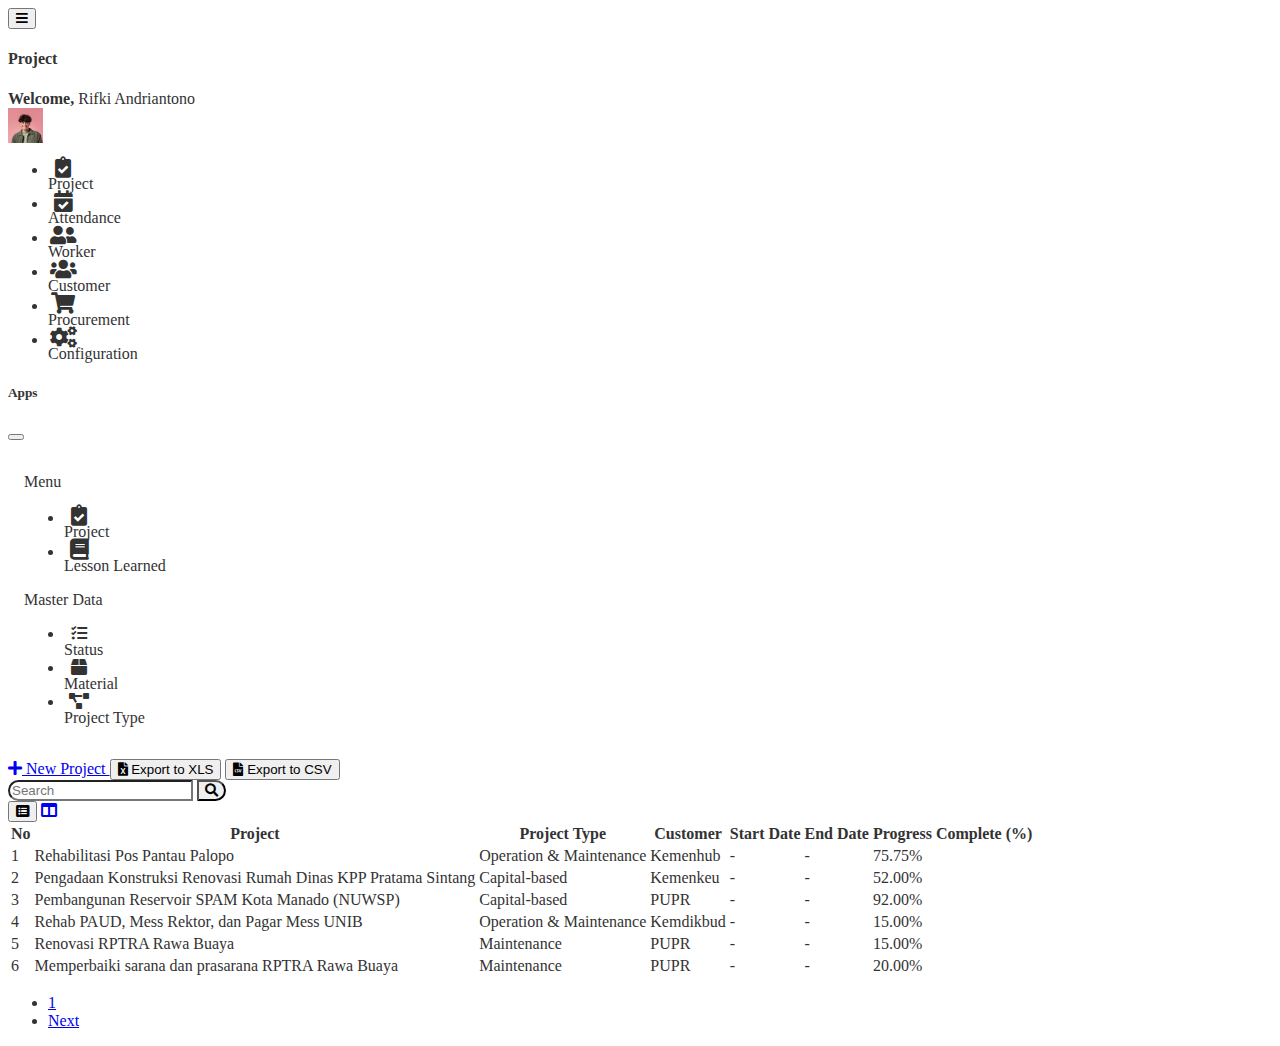
<file: homeTable.html>
<!doctype html>
<html lang="en">
  <head>
    <!-- Required meta tags -->
    <meta charset="utf-8">
    <meta name="viewport" content="width=device-width, initial-scale=1">
    <link rel="stylesheet" href="styles.css">
    <!-- Bootstrap CSS -->
    <link href="https://cdn.jsdelivr.net/npm/bootstrap@5.0.2/dist/css/bootstrap.min.css" rel="stylesheet" integrity="sha384-EVSTQN3/azprG1Anm3QDgpJLIm9Nao0Yz1ztcQTwFspd3yD65VohhpuuCOmLASjC" crossorigin="anonymous">
    <!-- Bootstrap Icons CSS -->
    <link href="https://cdn.jsdelivr.net/npm/bootstrap-icons/font/bootstrap-icons.css" rel="stylesheet">
    <!-- FontAwesome -->
    <link rel="stylesheet" href="https://cdnjs.cloudflare.com/ajax/libs/font-awesome/5.15.3/css/all.min.css">

    <title>CBM Test</title>
  </head>
  <body class="blacktext">

    <!-- Navbar -->
    <nav class="navbar navbar-expand-lg navbar-light bg-light">
        <div class="container-fluid">
            <div class="d-flex align-items-center projectMenu">
                <button class="btn btn-outline-secondary rounded-pill" type="button" data-bs-toggle="offcanvas" data-bs-target="#offcanvasSidebar" aria-controls="offcanvasSidebar">
                    <i class="fas fa-bars"></i>
                </button>
                <h4 class="fw-bold ms-2 my-auto">Project</h4>
            </div>            
            
            <div class="d-flex align-items-center gap20">
                <span class="ms-2 my-auto"><b>Welcome,</b> Rifki Andriantono</span>
                <a href=""><img src="image_assets\169394.jpg" class="photoProfile rounded-circle"></a>
            </div>
        </div>
    </nav>

    <!-- Offcanvas Sidebar -->
    <div class="offcanvas offcanvas-start" tabindex="-1" id="offcanvasSidebar" aria-labelledby="offcanvasSidebarLabel">
        <div class="offcanvas-header mx-3 d-flex align-items-center justify-content-between">
            <div class="d-flex align-items-center">
              <div class="dropdown me-3">
                <a class="btn btn-primary dropdown-toggle rounded" href="#" role="button" id="dropdownMenuLink" data-bs-toggle="dropdown" aria-expanded="false"></a>
                <ul class="dropdown-menu p-0 border-0 mt-2" aria-labelledby="dropdownMenuLink">
                    <li class="list-group-item list-group-item-action">
                      <a href="" class="d-flex align-items-center no-underline gap20">
                        <div class="icon-container">
                          <i class="fas fa-clipboard-check fa-lg text-secondary"></i>
                        </div>
                        Project
                      </a>
                    </li>
                    <li class="list-group-item list-group-item-action">
                      <a href="" class="d-flex align-items-center no-underline gap20">
                        <div class="icon-container">
                          <i class="fas fa-calendar-check fa-lg text-secondary"></i>
                        </div>
                        Attendance
                      </a>
                    </li>
                    <li class="list-group-item list-group-item-action">
                      <a href="" class="d-flex align-items-center no-underline gap20">
                        <div class="icon-container">
                          <i class="fas fa-user-friends fa-lg text-secondary"></i>
                        </div>
                        Worker
                      </a>
                    </li>
                    <li class="list-group-item list-group-item-action">
                      <a href="" class="d-flex align-items-center no-underline gap20">
                        <div class="icon-container">
                          <i class="fas fa-users fa-lg text-secondary"></i>
                        </div>
                        Customer
                      </a>
                    </li>
                    <li class="list-group-item list-group-item-action">
                      <a href="" class="d-flex align-items-center no-underline gap20">
                        <div class="icon-container">
                          <i class="fas fa-shopping-cart fa-lg text-secondary"></i>
                        </div>
                        Procurement
                      </a>
                    </li>
                    <li class="list-group-item list-group-item-action">
                      <a href="" class="d-flex align-items-center no-underline gap20">
                        <div class="icon-container">
                          <i class="fas fa-cogs fa-lg text-secondary"></i>
                        </div>
                        Configuration
                      </a>
                    </li>
                  </ul>
              </div>
              <h5 class="offcanvas-title mb-0" id="offcanvasSidebarLabel">Apps</h5>
            </div>
            <button type="button" class="btn-close" data-bs-dismiss="offcanvas" aria-label="Close"></button>
        </div>
        <div class="offcanvas-body">
            <div class="card border-0">
                <div class="card-body">
                    <p class="card-title fw-bold">Menu</p>
                    <ul class="list-group list-group-flush">
                      <li class="list-group-item list-group-item-action">
                        <a href="" class="d-flex align-items-center no-underline gap20">
                          <div class="icon-container">
                            <i class="fas fa-clipboard-check fa-lg text-secondary"></i>
                          </div>
                          Project
                        </a>
                      </li>
                      <li class="list-group-item list-group-item-action">
                        <a href="" class="d-flex align-items-center no-underline gap20">
                          <div class="icon-container">
                            <i class="fas fa-book fa-lg text-secondary"></i>
                          </div>
                          Lesson Learned
                        </a>
                      </li>
                    </ul>
                    <p class="card-title mt-4 fw-bold">Master Data</p>
                    <ul class="list-group list-group-flush">
                      <li class="list-group-item list-group-item-action">
                        <a href="" class="d-flex align-items-center no-underline gap20">
                          <div class="icon-container">
                            <i class="fas fa-tasks fa-md text-secondary"></i>
                          </div>
                          Status
                        </a>
                      </li>
                      <li class="list-group-item list-group-item-action">
                        <a href="" class="d-flex align-items-center no-underline gap20">
                          <div class="icon-container">
                            <i class="fas fa-box fa-md text-secondary"></i>
                          </div>
                          Material
                        </a>
                      </li>
                      <li class="list-group-item list-group-item-action">
                        <a href="" class="d-flex align-items-center no-underline gap20">
                          <div class="icon-container">
                            <i class="fas fa-project-diagram fa-md text-secondary"></i>
                          </div>
                          Project Type
                        </a>
                      </li>
                    </ul>
                </div>
            </div>
              
        </div>
    </div>

    <!-- button horizontal -->
    <div class="container-fluid mt-5">
        <div class="d-flex flex-column flex-md-row justify-content-between align-items-center my-3">
            <div class="d-flex flex-grow-1 justify-content-between projectMenu mb-3 mb-md-0">
                <div class="d-flex">
                    <a class="btn btn-primary rounded-pill me-2" href="addproject.html">
                        <i class="fas fa-plus me-2"></i> New Project
                    </a>
                    <button class="btn btn-primary rounded-pill me-2">
                        <i class="fas fa-file-excel me-2"></i> Export to XLS
                    </button>
                    <button class="btn btn-primary rounded-pill">
                        <i class="fas fa-file-csv me-2"></i> Export to CSV
                    </button>
                </div>
            </div>
            <div class="d-flex flex-grow-1 justify-content-end projectMenu">
                <form class="d-flex me-2">
                    <div class="input-group">
                        <input class="form-control border20Left" type="search" placeholder="Search" aria-label="Search">
                        <button class="btn btn-primary border20Right" type="submit"><i class="fas fa-search"></i></button>
                    </div>
                </form>
                <button class="btn btn-primary rounded-pill me-2">
                    <i class="fas fa-list-alt"></i>
                </button>
                <a class="btn btn-outline-primary rounded-pill" href="home.html">
                    <i class="fas fa-columns"></i>
                </a>
            </div>
        </div>
    </div>    
    <!-- button horizontal -->

    <!-- Main Content -->
    <div class="container-fluid mt-5">
      
        <!-- Tabel -->
        <table class="table table-bordered table-striped">
          <thead class="table-dark">
              <tr>
                  <th>No</th>
                  <th>Project</th>
                  <th>Project Type</th>
                  <th>Customer</th>
                  <th>Start Date</th>
                  <th>End Date</th>
                  <th>Progress Complete (%)</th>
              </tr>
          </thead>
          <tbody>
              <tr>
                  <td>1</td>
                  <td>Rehabilitasi Pos Pantau Palopo</td>
                  <td>Operation & Maintenance</td>
                  <td>Kemenhub</td>
                  <td>-</td>
                  <td>-</td>
                  <td><div class="progress rounded-pill"><div class="progress-bar bg-success" role="progressbar" style="width: 75.75%;">75.75%</div></div></td>
              </tr>
              <tr>
                  <td>2</td>
                  <td>Pengadaan Konstruksi Renovasi Rumah Dinas KPP Pratama Sintang</td>
                  <td>Capital-based</td>
                  <td>Kemenkeu</td>
                  <td>-</td>
                  <td>-</td>
                  <td><div class="progress rounded-pill"><div class="progress-bar bg-success" role="progressbar" style="width: 52%;">52.00%</div></div></td>
              </tr>
              <tr>
                  <td>3</td>
                  <td>Pembangunan Reservoir SPAM Kota Manado (NUWSP)</td>
                  <td>Capital-based</td>
                  <td>PUPR</td>
                  <td>-</td>
                  <td>-</td>
                  <td><div class="progress rounded-pill"><div class="progress-bar bg-success" role="progressbar" style="width: 92%;">92.00%</div></div></td>
              </tr>
              <tr>
                  <td>4</td>
                  <td>Rehab PAUD, Mess Rektor, dan Pagar Mess UNIB</td>
                  <td>Operation & Maintenance</td>
                  <td>Kemdikbud</td>
                  <td>-</td>
                  <td>-</td>
                  <td><div class="progress rounded-pill"><div class="progress-bar bg-success" role="progressbar" style="width: 15%;">15.00%</div></div></td>
              </tr>
              <tr>
                <td>5</td>
                <td>Renovasi RPTRA Rawa Buaya</td>
                <td>Maintenance</td>
                <td>PUPR</td>
                <td>-</td>
                <td>-</td>
                <td><div class="progress rounded-pill"><div class="progress-bar bg-success" role="progressbar" style="width: 15%;">15.00%</div></div></td>
              </tr>
              <tr>
                <td>6</td>
                <td>Memperbaiki sarana dan prasarana RPTRA Rawa Buaya</td>
                <td>Maintenance</td>
                <td>PUPR</td>
                <td>-</td>
                <td>-</td>
                <td><div class="progress rounded-pill"><div class="progress-bar bg-success" role="progressbar" style="width: 20%;">20.00%</div></div></td>
              </tr>
          </tbody>
        </table>

        <!-- Pagination -->
        <nav aria-label="Page navigation">
          <ul class="pagination justify-content-end">
            <li class="page-item active"><a class="page-link" href="#">1</a></li>
            <li class="page-item disabled"><a class="page-link" href="#">Next</a></li>
          </ul>
        </nav>
         
    </div>
    
    <!-- Main Content -->

    <script src="script.js"></script>
    <script src="https://cdn.jsdelivr.net/npm/bootstrap@5.0.2/dist/js/bootstrap.bundle.min.js" integrity="sha384-MrcW6ZMFYlzcLA8Nl+NtUVF0sA7MsXsP1UyJoMp4YLEuNSfAP+JcXn/tWtIaxVXM" crossorigin="anonymous"></script>

    <!-- Option 2: Separate Popper and Bootstrap JS -->
    
    <script src="https://cdn.jsdelivr.net/npm/@popperjs/core@2.9.2/dist/umd/popper.min.js" integrity="sha384-IQsoLXl5PILFhosVNubq5LC7Qb9DXgDA9i+tQ8Zj3iwWAwPtgFTxbJ8NT4GN1R8p" crossorigin="anonymous"></script>
    <!-- <script src="https://cdn.jsdelivr.net/npm/bootstrap@5.0.2/dist/js/bootstrap.min.js" integrity="sha384-cVKIPhGWiC2Al4u+LWgxfKTRIcfu0JTxR+EQDz/bgldoEyl4H0zUF0QKbrJ0EcQF" crossorigin="anonymous"></script> -->
   
  </body>
</html>
</file>
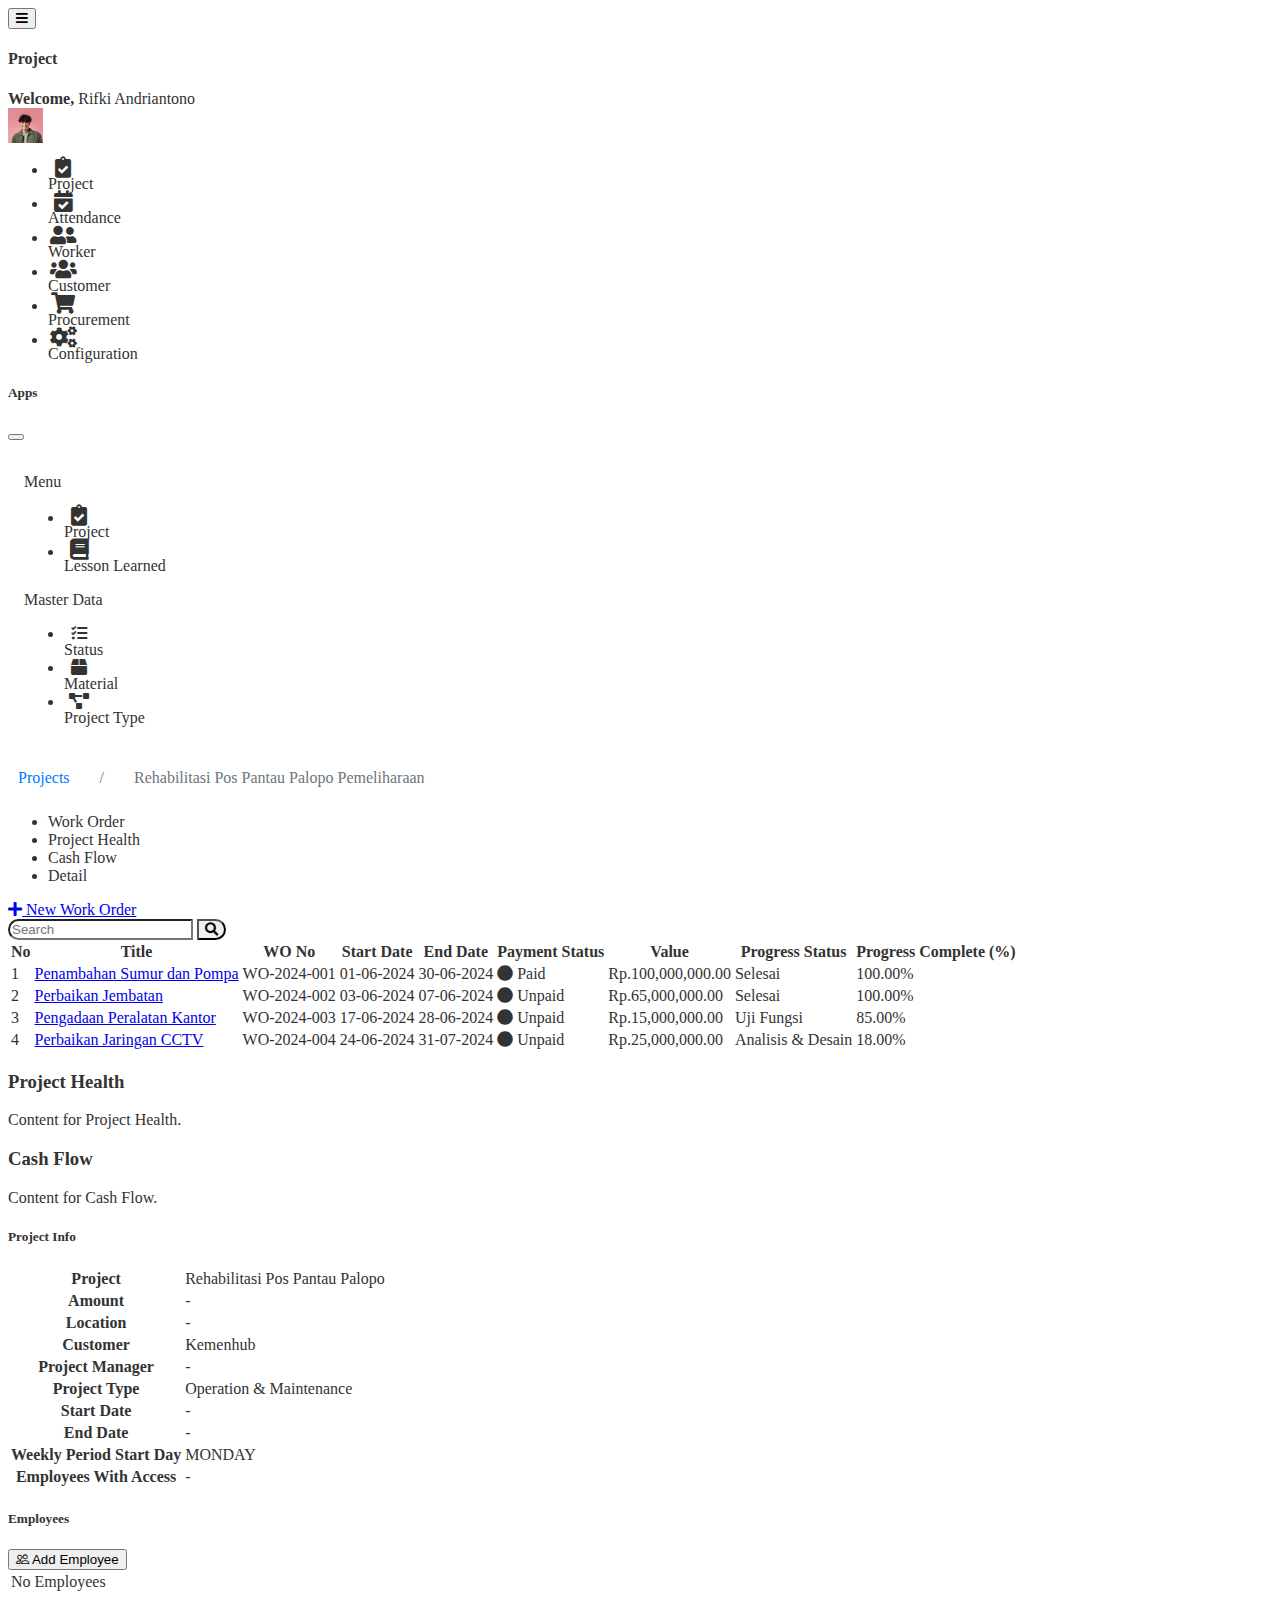
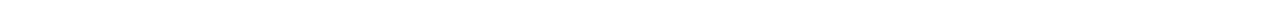
<file: palopo.html>
<!doctype html>
<html lang="en">
  <head>
    <!-- Required meta tags -->
    <meta charset="utf-8">
    <meta name="viewport" content="width=device-width, initial-scale=1">
    <link rel="stylesheet" href="styles.css">
    <!-- Bootstrap CSS -->
    <link href="https://cdn.jsdelivr.net/npm/bootstrap@5.0.2/dist/css/bootstrap.min.css" rel="stylesheet" integrity="sha384-EVSTQN3/azprG1Anm3QDgpJLIm9Nao0Yz1ztcQTwFspd3yD65VohhpuuCOmLASjC" crossorigin="anonymous">
    <!-- Bootstrap Icons CSS -->
    <link href="https://cdn.jsdelivr.net/npm/bootstrap-icons/font/bootstrap-icons.css" rel="stylesheet">
    <!-- FontAwesome -->
    <link rel="stylesheet" href="https://cdnjs.cloudflare.com/ajax/libs/font-awesome/5.15.3/css/all.min.css">

    <title>CBM Test</title>
  </head>
  <body class="blacktext">

    <!-- Navbar -->
    <nav class="navbar navbar-expand-lg navbar-light bg-light">
        <div class="container-fluid">
            <div class="d-flex align-items-center projectMenu">
                <button class="btn btn-outline-secondary rounded-pill" type="button" data-bs-toggle="offcanvas" data-bs-target="#offcanvasSidebar" aria-controls="offcanvasSidebar">
                    <i class="fas fa-bars"></i>
                </button>
                <h4 class="fw-bold ms-2 my-auto">Project</h4>
            </div>            
            
            <div class="d-flex align-items-center gap20">
                <span class="ms-2 my-auto"><b>Welcome,</b> Rifki Andriantono</span>
                <a href=""><img src="image_assets\169394.jpg" class="photoProfile rounded-circle"></a>
            </div>
        </div>
    </nav>

    <!-- Offcanvas Sidebar -->
    <div class="offcanvas offcanvas-start" tabindex="-1" id="offcanvasSidebar" aria-labelledby="offcanvasSidebarLabel">
        <div class="offcanvas-header mx-3 d-flex align-items-center justify-content-between">
            <div class="d-flex align-items-center">
              <div class="dropdown me-3">
                <a class="btn btn-primary dropdown-toggle rounded" href="#" role="button" id="dropdownMenuLink" data-bs-toggle="dropdown" aria-expanded="false"></a>
                <ul class="dropdown-menu p-0 border-0 mt-2" aria-labelledby="dropdownMenuLink">
                    <li class="list-group-item list-group-item-action">
                      <a href="home.html" class="d-flex align-items-center no-underline gap20">
                        <div class="icon-container">
                          <i class="fas fa-clipboard-check fa-lg text-secondary"></i>
                        </div>
                        Project
                      </a>
                    </li>
                    <li class="list-group-item list-group-item-action">
                      <a href="" class="d-flex align-items-center no-underline gap20">
                        <div class="icon-container">
                          <i class="fas fa-calendar-check fa-lg text-secondary"></i>
                        </div>
                        Attendance
                      </a>
                    </li>
                    <li class="list-group-item list-group-item-action">
                      <a href="" class="d-flex align-items-center no-underline gap20">
                        <div class="icon-container">
                          <i class="fas fa-user-friends fa-lg text-secondary"></i>
                        </div>
                        Worker
                      </a>
                    </li>
                    <li class="list-group-item list-group-item-action">
                      <a href="" class="d-flex align-items-center no-underline gap20">
                        <div class="icon-container">
                          <i class="fas fa-users fa-lg text-secondary"></i>
                        </div>
                        Customer
                      </a>
                    </li>
                    <li class="list-group-item list-group-item-action">
                      <a href="" class="d-flex align-items-center no-underline gap20">
                        <div class="icon-container">
                          <i class="fas fa-shopping-cart fa-lg text-secondary"></i>
                        </div>
                        Procurement
                      </a>
                    </li>
                    <li class="list-group-item list-group-item-action">
                      <a href="" class="d-flex align-items-center no-underline gap20">
                        <div class="icon-container">
                          <i class="fas fa-cogs fa-lg text-secondary"></i>
                        </div>
                        Configuration
                      </a>
                    </li>
                  </ul>
              </div>
              <h5 class="offcanvas-title mb-0" id="offcanvasSidebarLabel">Apps</h5>
            </div>
            <button type="button" class="btn-close" data-bs-dismiss="offcanvas" aria-label="Close"></button>
        </div>
        <div class="offcanvas-body">
            <div class="card border-0">
                <div class="card-body">
                    <p class="card-title fw-bold">Menu</p>
                    <ul class="list-group list-group-flush">
                      <li class="list-group-item list-group-item-action">
                        <a href="" class="d-flex align-items-center no-underline gap20">
                          <div class="icon-container">
                            <i class="fas fa-clipboard-check fa-lg text-secondary"></i>
                          </div>
                          Project
                        </a>
                      </li>
                      <li class="list-group-item list-group-item-action">
                        <a href="" class="d-flex align-items-center no-underline gap20">
                          <div class="icon-container">
                            <i class="fas fa-book fa-lg text-secondary"></i>
                          </div>
                          Lesson Learned
                        </a>
                      </li>
                    </ul>
                    <p class="card-title mt-4 fw-bold">Master Data</p>
                    <ul class="list-group list-group-flush">
                      <li class="list-group-item list-group-item-action">
                        <a href="" class="d-flex align-items-center no-underline gap20">
                          <div class="icon-container">
                            <i class="fas fa-tasks fa-md text-secondary"></i>
                          </div>
                          Status
                        </a>
                      </li>
                      <li class="list-group-item list-group-item-action">
                        <a href="" class="d-flex align-items-center no-underline gap20">
                          <div class="icon-container">
                            <i class="fas fa-box fa-md text-secondary"></i>
                          </div>
                          Material
                        </a>
                      </li>
                      <li class="list-group-item list-group-item-action">
                        <a href="" class="d-flex align-items-center no-underline gap20">
                          <div class="icon-container">
                            <i class="fas fa-project-diagram fa-md text-secondary"></i>
                          </div>
                          Project Type
                        </a>
                      </li>
                    </ul>
                </div>
            </div>
              
        </div>
    </div>

    <!-- Menu horizontal -->
    <div class="container-fluid mt-5">
      <div class="menu">
        <a href="home.html">Projects</a>
        <span class="fw-bold">/</span>
        <span>Rehabilitasi Pos Pantau Palopo Pemeliharaan</span>
      </div>
    </div>
    <!-- Menu horizontal -->

    <!-- Main Content -->
    <div class="container-fluid mt-5">
      <!-- Tab menu -->
      <ul class="nav nav-tabs menuTab" id="nav-tab" role="tablist">
        <li class="nav-item">
          <a class="nav-link active" id="work-order-tab" data-toggle="tab" href="#work-order" role="tab" aria-controls="work-order" aria-selected="true">Work Order</a>
        </li>
        <li class="nav-item">
          <a class="nav-link" id="project-health-tab" data-toggle="tab" href="#project-health" role="tab" aria-controls="project-health" aria-selected="false">Project Health</a>
        </li>
        <li class="nav-item">
          <a class="nav-link" id="cash-flow-tab" data-toggle="tab" href="#cash-flow" role="tab" aria-controls="cash-flow" aria-selected="false">Cash Flow</a>
        </li>
        <li class="nav-item">
          <a class="nav-link" id="detail-tab" data-toggle="tab" href="#detail" role="tab" aria-controls="detail" aria-selected="false">Detail</a>
        </li>
      </ul>

      <!-- Tab Content -->
      <div class="tab-content mt-5" id="nav-tabContent">

        <!-- Work Order Tab -->
        <div class="tab-pane fade show active" id="work-order" role="tabpanel" aria-labelledby="work-order-tab">

          <!-- Button horizontal -->
          <div class="mt-5">
            <div class="d-flex flex-column flex-md-row justify-content-between align-items-center my-3">
                <div class="d-flex flex-grow-1 justify-content-between projectMenu mb-3 mb-md-0">
                    <div class="d-flex">
                        <a class="btn btn-primary rounded-pill me-2" href="addworkOrder.html">
                            <i class="fas fa-plus me-2"></i> New Work Order
                        </a>
                    </div>
                </div>
                <div class="d-flex flex-grow-1 justify-content-end projectMenu">
                    <form class="d-flex me-2">
                        <div class="input-group">
                            <input class="form-control border20Left" type="search" placeholder="Search" aria-label="Search">
                            <button class="btn btn-primary border20Right" type="submit"><i class="fas fa-search"></i></button>
                        </div>
                    </form>
                </div>
            </div>
          </div>    
          <!-- Button horizontal -->

          <!-- Tabel Work Order -->
          <table class="table table-bordered table-striped">
            <thead class="table-dark">
                <tr>
                    <th>No</th>
                    <th>Title</th>
                    <th>WO No</th>
                    <th>Start Date</th>
                    <th>End Date</th>
                    <th>Payment Status</th>
                    <th>Value</th>
                    <th>Progress Status</th>
                    <th>Progress Complete (%)</th>
                </tr>
            </thead>
            <tbody>
                <tr>
                    <td>1</td>
                    <td><a href="wosummary.html">Penambahan Sumur dan Pompa</a></td>
                    <td>WO-2024-001</td>
                    <td>01-06-2024</td>
                    <td>30-06-2024</td>
                    <td><span><i class="fas fa-circle text-success"></i> Paid</span></td>
                    <td>Rp.100,000,000.00</td>
                    <td>Selesai</td>
                    <td><div class="progress rounded-pill"><div class="progress-bar bg-success" role="progressbar" style="width: 100%;">100.00%</div></div></td>
                </tr>
                <tr>
                    <td>2</td>
                    <td><a href="wosummary.html">Perbaikan Jembatan</a></td>
                    <td>WO-2024-002</td>
                    <td>03-06-2024</td>
                    <td>07-06-2024</td>
                    <td><span><i class="fas fa-circle text-danger"></i> Unpaid</span></td>
                    <td>Rp.65,000,000.00</td>
                    <td>Selesai</td>
                    <td><div class="progress rounded-pill"><div class="progress-bar bg-success" role="progressbar" style="width: 100%;">100.00%</div></div></td>
                </tr>
                <tr>
                    <td>3</td>
                    <td><a href="wosummary.html">Pengadaan Peralatan Kantor</a></td>
                    <td>WO-2024-003</td>
                    <td>17-06-2024</td>
                    <td>28-06-2024</td>
                    <td><span><i class="fas fa-circle text-danger"></i> Unpaid</span></td>
                    <td>Rp.15,000,000.00</td>
                    <td>Uji Fungsi</td>
                    <td><div class="progress rounded-pill"><div class="progress-bar bg-success" role="progressbar" style="width: 85%;">85.00%</div></div></td>
                </tr>
                <tr>
                    <td>4</td>
                    <td><a href="wosummary.html">Perbaikan Jaringan CCTV</a></td>
                    <td>WO-2024-004</td>
                    <td>24-06-2024</td>
                    <td>31-07-2024</td>
                    <td><span><i class="fas fa-circle text-danger"></i> Unpaid</span></td>
                    <td>Rp.25,000,000.00</td>
                    <td>Analisis & Desain</td>
                    <td><div class="progress rounded-pill"><div class="progress-bar bg-success" role="progressbar" style="width: 18%;">18.00%</div></div></td>
                </tr>
            </tbody>
          </table>
          <!-- Tabel Work Order -->
           
        </div>

        <!-- Project Health Tab -->
        <div class="tab-pane fade" id="project-health" role="tabpanel" aria-labelledby="project-health-tab">
          <h3>Project Health</h3>
          <p>Content for Project Health.</p>
        </div>

        <!-- Cash Flow Tab -->
        <div class="tab-pane fade" id="cash-flow" role="tabpanel" aria-labelledby="cash-flow-tab">
          <h3>Cash Flow</h3>
          <p>Content for Cash Flow.</p>
        </div>

        <!-- Detail Tab -->
        <div class="tab-pane fade" id="detail" role="tabpanel" aria-labelledby="detail-tab">
          <!-- Project Detail -->
            <h5 class="fw-bold my-auto mb-4">Project Info</h5>
            <table class="table table-bordered table-striped">
                <tbody>
                    <tr>
                        <th class="table-dark" style="width: 15%;">Project</th>
                        <td style="width: 85%;">Rehabilitasi Pos Pantau Palopo</td>
                    </tr>
                    <tr>
                        <th class="table-dark" style="width: 15%;">Amount</th>
                        <td style="width: 85%;">-</td>
                    </tr>
                    <tr>
                        <th class="table-dark" style="width: 15%;">Location</th>
                        <td style="width: 85%;">-</td>
                    </tr>
                    <tr>
                        <th class="table-dark" style="width: 15%;">Customer</th>
                        <td style="width: 85%;">Kemenhub</td>
                    </tr>
                    <tr>
                        <th class="table-dark" style="width: 15%;">Project Manager</th>
                        <td style="width: 85%;">-</td>
                    </tr>
                    <tr>
                        <th class="table-dark" style="width: 15%;">Project Type</th>
                        <td style="width: 85%;">Operation & Maintenance</td>
                    </tr>
                    <tr>
                        <th class="table-dark" style="width: 15%;">Start Date</th>
                        <td style="width: 85%;">-</td>
                    </tr>
                    <tr>
                        <th class="table-dark" style="width: 15%;">End Date</th>
                        <td style="width: 85%;">-</td>
                    </tr>
                    <tr>
                        <th class="table-dark" style="width: 15%;">Weekly Period Start Day</th>
                        <td style="width: 85%;">MONDAY</td>
                    </tr>
                    <tr>
                        <th class="table-dark" style="width: 15%;">Employees With Access</th>
                        <td style="width: 85%;">-</td>
                    </tr>
                </tbody>
            </table>

            <div class="d-flex justify-content-between align-items-center mb-4">
              <h5 class="fw-bold my-auto">Employees</h5>
              <button class="btn btn-outline-primary rounded-pill"><i class="bi bi-people"></i> Add Employee</button>
            </div>
            
            <table class="table table-bordered table-striped">
                <tbody>
                    <tr>
                        <td class="text-center">No Employees</td>
                    </tr>
                </tbody>
            </table>
        </div>

      </div>
      
    </div>
    <!-- Main Content -->

    <script src="script.js"></script>
    <script src="https://cdn.jsdelivr.net/npm/bootstrap@5.0.2/dist/js/bootstrap.bundle.min.js" integrity="sha384-MrcW6ZMFYlzcLA8Nl+NtUVF0sA7MsXsP1UyJoMp4YLEuNSfAP+JcXn/tWtIaxVXM" crossorigin="anonymous"></script>

    <!-- Option 2: Separate Popper and Bootstrap JS -->
    
    <script src="https://cdn.jsdelivr.net/npm/@popperjs/core@2.9.2/dist/umd/popper.min.js" integrity="sha384-IQsoLXl5PILFhosVNubq5LC7Qb9DXgDA9i+tQ8Zj3iwWAwPtgFTxbJ8NT4GN1R8p" crossorigin="anonymous"></script>
    <!-- <script src="https://cdn.jsdelivr.net/npm/bootstrap@5.0.2/dist/js/bootstrap.min.js" integrity="sha384-cVKIPhGWiC2Al4u+LWgxfKTRIcfu0JTxR+EQDz/bgldoEyl4H0zUF0QKbrJ0EcQF" crossorigin="anonymous"></script> -->
   
  </body>
</html>
</file>
<file: styles.css>
.blacktext {
    color: #333333; /* Warna hitam */
}

.bg-login{
    background: rgb(255,255,255);
    background: radial-gradient(circle, rgba(255,255,255,1) 0%, rgba(230,245,255,1) 50%, rgba(220,231,255,1) 100%);
    background-attachment: fixed;
}

.cn-login-wrapper {
    display: flex;
    justify-content: center;
    align-items: center;
    height: 100vh; /* Mengisi tinggi viewport */
    padding: 1rem; /* Menambahkan sedikit padding agar tidak menempel ke tepi layar pada perangkat kecil */
}

.cn-login {
    max-width: 500px; /* Atur lebar maksimal untuk container login */
    width: 100%; /* Memastikan container memenuhi lebar parent */
    padding: 2rem; /* Menambahkan padding internal */
    background-color: #fff; /* Warna latar belakang, sesuaikan dengan kebutuhan */
    box-shadow: 0 0 10px rgba(0, 0, 0, 0.1); /* Menambahkan bayangan agar terlihat menarik */
    border-radius: 8px; /* Menambahkan border-radius untuk sudut yang lebih halus */
}

.border10{
    border-radius: 10px !important;
}

.border20{
    border-radius: 20px !important;
}

.border20Left{
    border-top-left-radius: 20px !important;
    border-bottom-left-radius: 20px !important;
}

.border20Right{
    border-top-right-radius: 20px !important;
    border-bottom-right-radius: 20px !important;
}

.form-control.border20 {
    border-radius: 20px !important; /* Kombinasi kelas untuk spesifikasi yang lebih baik */
}

.btn.border20{
    border-radius: 20px;
}

#passwordInput{
    border-top-left-radius: 10px;
    border-bottom-left-radius: 10px;
}

#passwordToggle{
    border-top-right-radius: 10px;
    border-bottom-right-radius: 10px;
}

.lightgrey {
    background-color: #ececec !important;
    color: #000; /* Warna teks, disesuaikan agar terlihat jelas */
    transition: background-color 0.3s ease;
}

.lightgrey:hover {
    background-color: #d4d4d4 !important; /* Warna yang berbeda saat tombol dihover */
    color: #000; /* Warna teks tetap hitam pada hover */
}

.nav-link {
    color: #fff; /* Warna teks untuk link dalam sidebar */
}

.darkwhite{
    background-color: #f1f1f1;
}

.darkwhite2{
    background-color: #dae6f7;
}

.offcanvas-body {
    padding: 1rem;
}

.list-group-item a {
    text-decoration: none;
    color: inherit;
}

.list-group-item a:hover {
    color: #333333;
    text-decoration: none;
}

.projectMenu{
    gap: 5px;
}

.gap10{
    gap: 10px;
}

.gap20{
    gap: 20px;
}

.photoProfile{
    display: flex;
    align-items: center;
    justify-content: center;
    height: 35px;
    width: 35px;
}

.btnnew{
    padding: 5px 20px !important;
}

.column-header {
    display: flex;
    justify-content: space-between;
    align-items: center;
    margin-bottom: 1rem;
}

.column-header button:hover {
    background-color: var(--bs-primary);
    color: #f3f8fe;
}

.card-header-custom {
    background-color: #f1f1f1;
    /* color: var(--bs-primary); */
    border-bottom: 0px solid var(--bs-primary) !important;
    border-top-left-radius: 20px !important;
    border-top-right-radius: 20px !important;
}

.card-header-custom {
    background-color: #f1f1f1;
    /* color: var(--bs-primary); */
    border-bottom: 0px solid var(--bs-primary) !important;
    border-top-left-radius: 20px !important;
    border-top-right-radius: 20px !important;
}

.card-header-custom2 {
    background-color: none !important;
    border-bottom: 0px !important;
}

.datediv{
    display: flex;
    align-items: center;
    justify-content: end;
    height: 35px;
}

.icon-container {
    width: 30px; /* Adjust width as needed */
    display: flex;
    align-items: center;
    justify-content: center;
}

#submitForm a{
    text-decoration: none;
}

#submitForm a:hover{
    text-decoration: none;
}

.cardproject{
    color: #333333;
    text-decoration: none;
}

cardproject2{
    border: 0px !important;
}

.cardproject:hover{
    background-color: #F1F1F1;
    color: #333333;
    text-decoration: none;
}

/* Horizontal menu modifier */

.menu {
    display: flex;
    flex-wrap: wrap;
    gap: 10px;
}

.menu a, .menu span {
    padding: 10px;
    text-decoration: none;
}

.menu a {
    color: #007bff;
}

.menu span {
    color: #6c757d;
}

.menuTab a{
    color: #333333;
    text-decoration: none;
}

.menuTab a:hover{
    color: #000000;
    text-decoration: none;
}

/* Horizontal menu modifier */

.chart-container {
    width: 750px;  /* Adjust the width as needed */
    height: 350px; /* Adjust the height as needed */
    margin: auto;
}
canvas {
    width: 100% !important;
    height: 100% !important;
}

.custom-striped {
    background-color: #f2f2f2 !important; /* Warna striping default Bootstrap */
}

.move-buttons {
    display: flex;
    flex-direction: column;
}

  .move-buttons button {
    margin-bottom: 2px;
}
</file>
